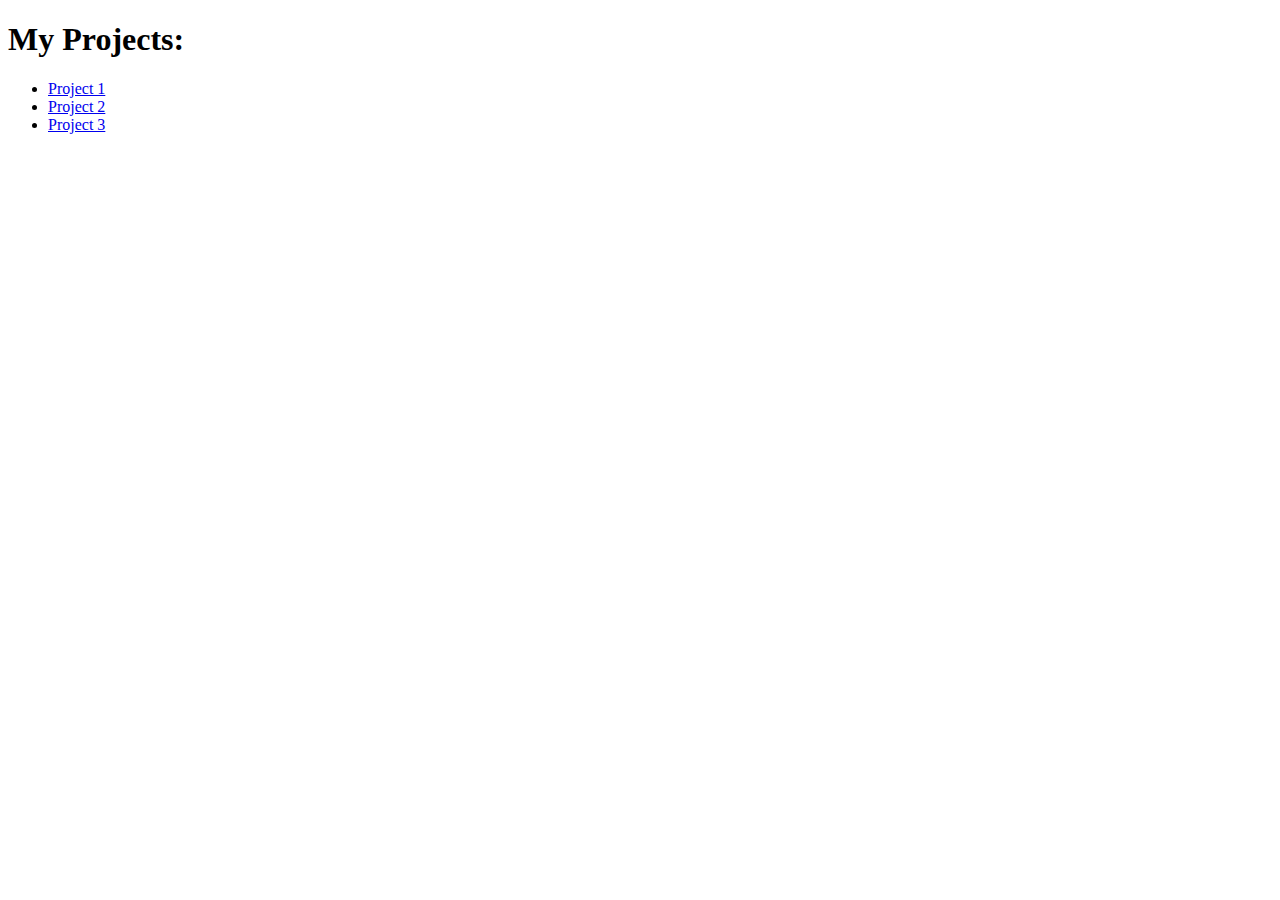
<file: index.html>
<!DOCTYPE html>
<html lang="en">
<head>
	<meta charset="UTF-8">
	<title>My_CV</title>
</head>
<body>
	<h1>My Projects:</h1>	
	<ul>
		<li><a href="art_style/index.html">Project 1</a></li>
		<li><a href="project2/index.html">Project 2</a></li>
		<li><a href="project3/index.html">Project 3</a></li>
	</ul>
</body>
</html>
</file>
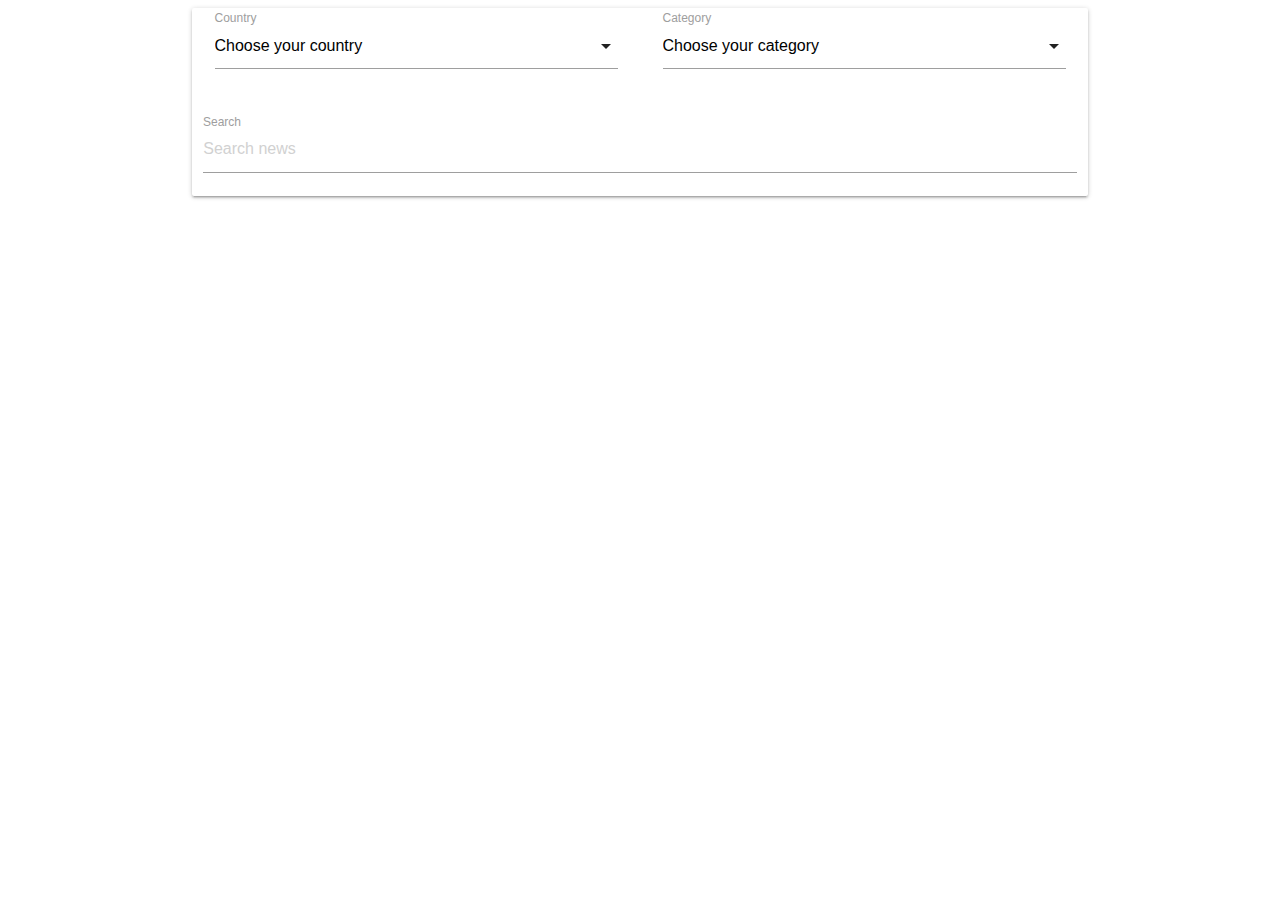
<file: App_News/index.html>
<!DOCTYPE html>
<html lang="en">
<head>
  <meta charset="UTF-8">
  <meta name="viewport" content="width=device-width, initial-scale=1.0">
  <meta http-equiv="X-UA-Compatible" content="ie=edge">
  <title>News App</title>
  <!-- Compiled and minified CSS -->
  <link rel="stylesheet" href="https://cdnjs.cloudflare.com/ajax/libs/materialize/1.0.0/css/materialize.min.css">

  <link rel="stylesheet" href="css/custom.css">
</head>
<body>
    <main>
        <div class="form-wrap container">
            <div class="card">
                <form name="newsControlForm">
                    <div class="row">
                        <div class="col s12 m6">
                            <div class="input-field col s12">
                                <select name="country" id="country">
                                    <option value="" disabled selected>Choose your country</option>
                                    <option value="ua">Ukraine</option>
                                    <option value="de">Germany</option>
                                    <option value="it">Italy</option>
                                    <option value="gb">United Kingdom</option>
                                    <option value="cn">China</option>
                                    <option value="us">United States</option>
                                    <option value="ve">Venuzuela</option>
                                </select>
                                <label>Country</label>
                            </div>
                        </div>
                        <div class="col s12 m6">
                            <div class="input-field col s12">
                                <select name="category" id="category">
                                    <option value="" disabled selected>Choose your category</option>
                                    <option value="science">Science</option>
                                    <option value="sports">Sports</option>
                                    <option value="entertainment">Entertainment</option>
                                    <option value="health">Health</option>
                                    <option value="business">Business</option>
                                    <option value="technology">Technology</option>
                                    <option value="general">General</option>
                                </select>
                                <label>Category</label>
                            </div>
                        </div>
                    </div>
                    <div class="row" id="search-container">
                        <div class="input-field col s12">
                            <input placeholder="Search news" id="search" type="text">
                            <label for="search">Search</label>
                        </div>
                    </div>
                </form>
            </div>
        </div>
        <div class="news-wrap container">
            <div class="row"></div>
        </div>
    </main>

    <!-- jQuery -->
    <script
        src="https://code.jquery.com/jquery-3.3.1.min.js"
        integrity="sha256-FgpCb/KJQlLNfOu91ta32o/NMZxltwRo8QtmkMRdAu8="
        crossorigin="anonymous"></script>
    <!-- Compiled and minified JavaScript -->
    <script src="https://cdnjs.cloudflare.com/ajax/libs/materialize/1.0.0/js/materialize.min.js"></script>

    <script>
        $(document).ready(function(){
            $('select').formSelect();
        });
    </script>

    <script src="js/environment.config.js"></script>
    <script src="js/httpClient.js"></script>
    <script src="js/news.service.js"></script>
    <script src="js/news.ui.service.js"></script>
    <script src="js/notification.ui.service.js"></script>
    <script src="js/news.controller.js"></script>
</body>
</html>
</file>
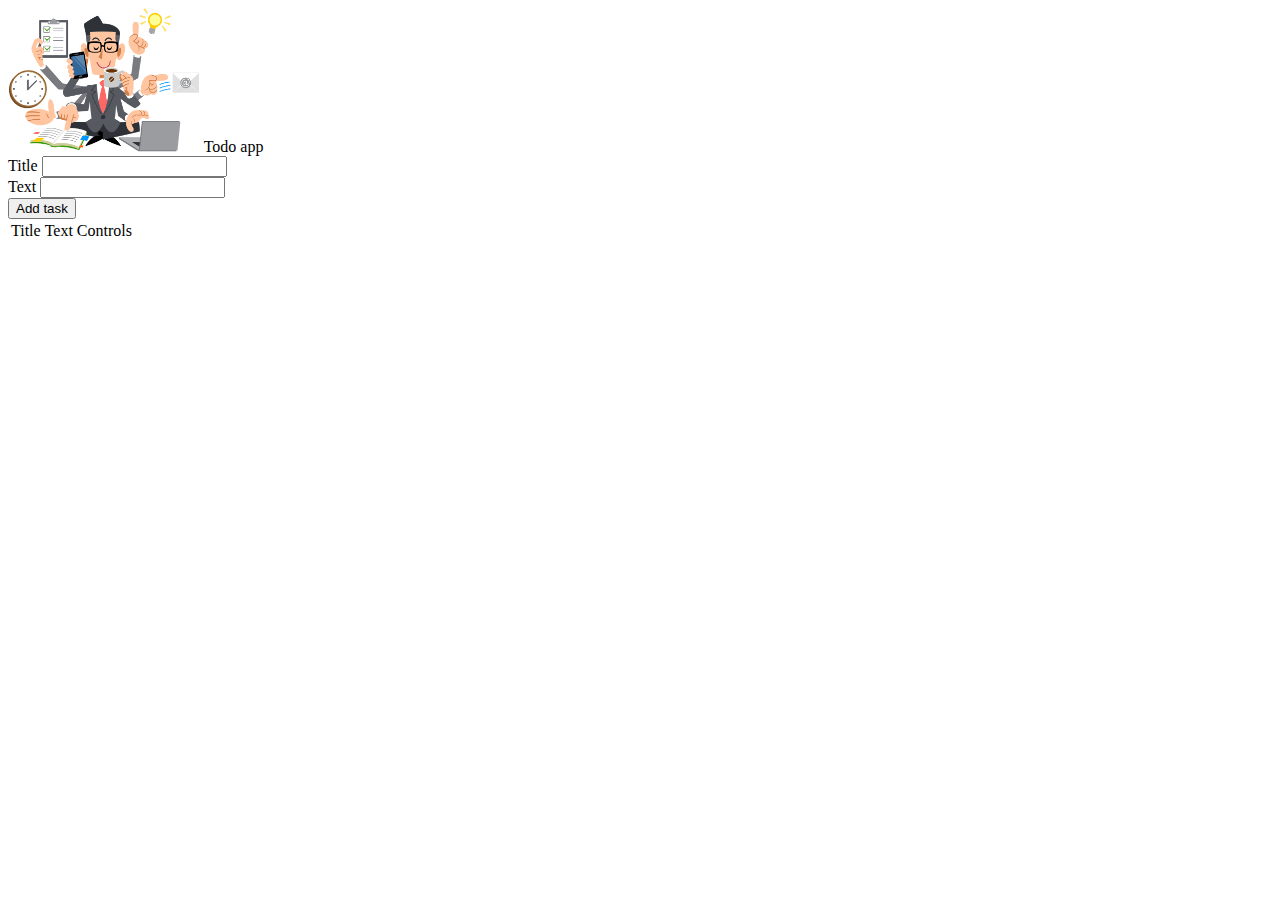
<file: App_Todo/index.html>
<!DOCTYPE html>
<html lang="en">
<head>
    <meta charset="UTF-8">
    <meta name="viewport" content="width=device-width, initial-scale=1.0">
    <meta http-equiv="X-UA-Compatible" content="ie=edge">
    <title>Document</title>
    <!-- Bootstrap styles -->
    <link rel="stylesheet" href="https://stackpath.bootstrapcdn.com/bootstrap/4.1.3/css/bootstrap.min.css" integrity="sha384-MCw98/SFnGE8fJT3GXwEOngsV7Zt27NXFoaoApmYm81iuXoPkFOJwJ8ERdknLPMO" crossorigin="anonymous">
    <!-- Font awesome -->
    <link rel="stylesheet" href="https://use.fontawesome.com/releases/v5.4.1/css/all.css" integrity="sha384-5sAR7xN1Nv6T6+dT2mhtzEpVJvfS3NScPQTrOxhwjIuvcA67KV2R5Jz6kr4abQsz" crossorigin="anonymous">

    <link rel="stylesheet" href="css/custom.css">

</head>
<body>
    <nav class="navbar navbar-light bg-light mb-5">
        <span class="navbar-brand mb-0 h1">
        <img src="img/logo.png" class="logo-img" alt="logo">
        Todo app</span>
    </nav>
    <main>
        <div class="form-section">
            <div class="container">
                <div class="row">
                    <div class="col-6 mx-auto form-col">
                        <!-- <div class="alert alert-danger">Some text</div> -->

                        <div class="card card-body">
                            <form name="addTodoForm">
                                <div class="form-group">
                                    <label for="title">Title</label>
                                    <input type="text" name="title" id="title" class="form-control">
                                </div>
                                <!-- /.form-group -->
                                <div class="form-group">
                                    <label for="text">Text</label>
                                    <input type="text" name="text" id="text" class="form-control">
                                </div>
                                <!-- /.form-group -->
                                <button type="submit" class="btn btn-info" name="form-main-btn">Add task</button>
                            </form>
                        </div>
                        <!-- /.card card-body -->
                    </div>
                    <!-- /.col-6 -->
                </div>
                <!-- /.row -->
            </div>
            <!-- /.container -->
        </div>
        <!-- /.form-section -->
        <div class="todos-table mt-5">
            <div class="container">
                <div class="row">
                    <div class="col-8 mx-auto">
                        <table class="table table-bordered">
                            <thead>
                                <tr>
                                    <td>Title</td>
                                    <td>Text</td>
                                    <td>Controls</td>
                                </tr>
                            </thead>
                            <tbody></tbody>
                        </table>
                    </div>
                    <!-- /.col-8 mx-auto -->
                </div>
                <!-- /.row -->
            </div>
            <!-- /.container -->
        </div>
        <!-- /.todos-table -->
    </main>

    <!-- Scripts -->
    <script src="js/todo.js"></script>
</body>
</html>
</file>
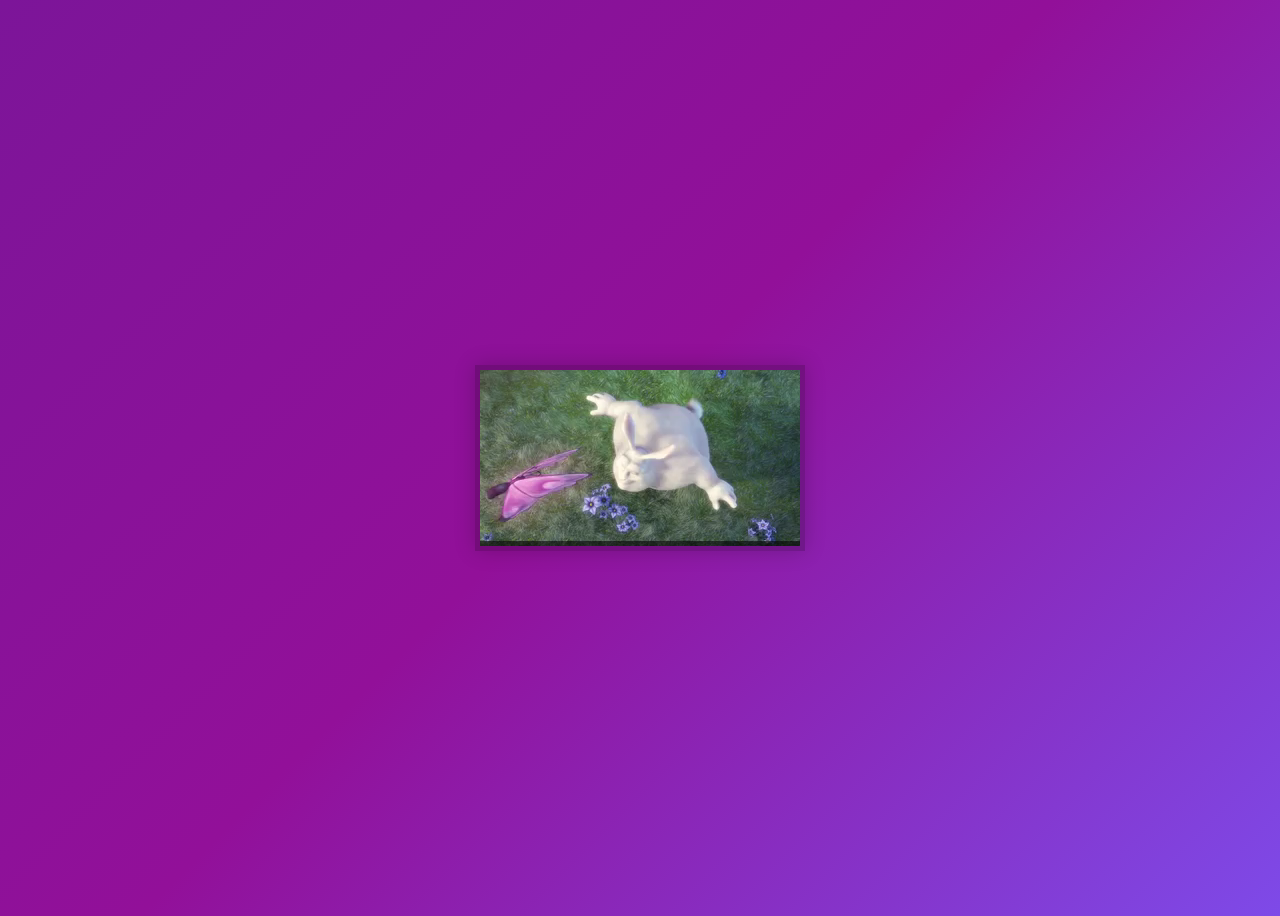
<file: App_VideoPlayer/index.html>
<!DOCTYPE html>
<html lang="en">
<head>
  <meta charset="UTF-8">
  <title>VideoPlayer</title>
  <link rel="stylesheet" href="css/custom.css">
</head>
<body>
  
<!--   <div class="player">
    <video class="player__video viewer" src="video/mov_bbb.mp4"></video>
    <div class="player__controls">
      <div class="progress">
        <div class="progress__filled"></div>
      </div>
      <button class="player__button toggle" title="Toggle Play">►</button>
      <input type="range" name="volume" class="player__slider" min=0 max="1" step="0.05" value="1">
      <input type="range" name="playbackRate" class="player__slider" min="0.5" max="2" step="0.1" value="1">
      <button data-skip="-1" class="player__button">« 1s</button>
      <button data-skip="1" class="player__button">1s »</button>
    </div>
  </div> -->

  <script src="js/main.js"></script>
</body>
</html>
</file>
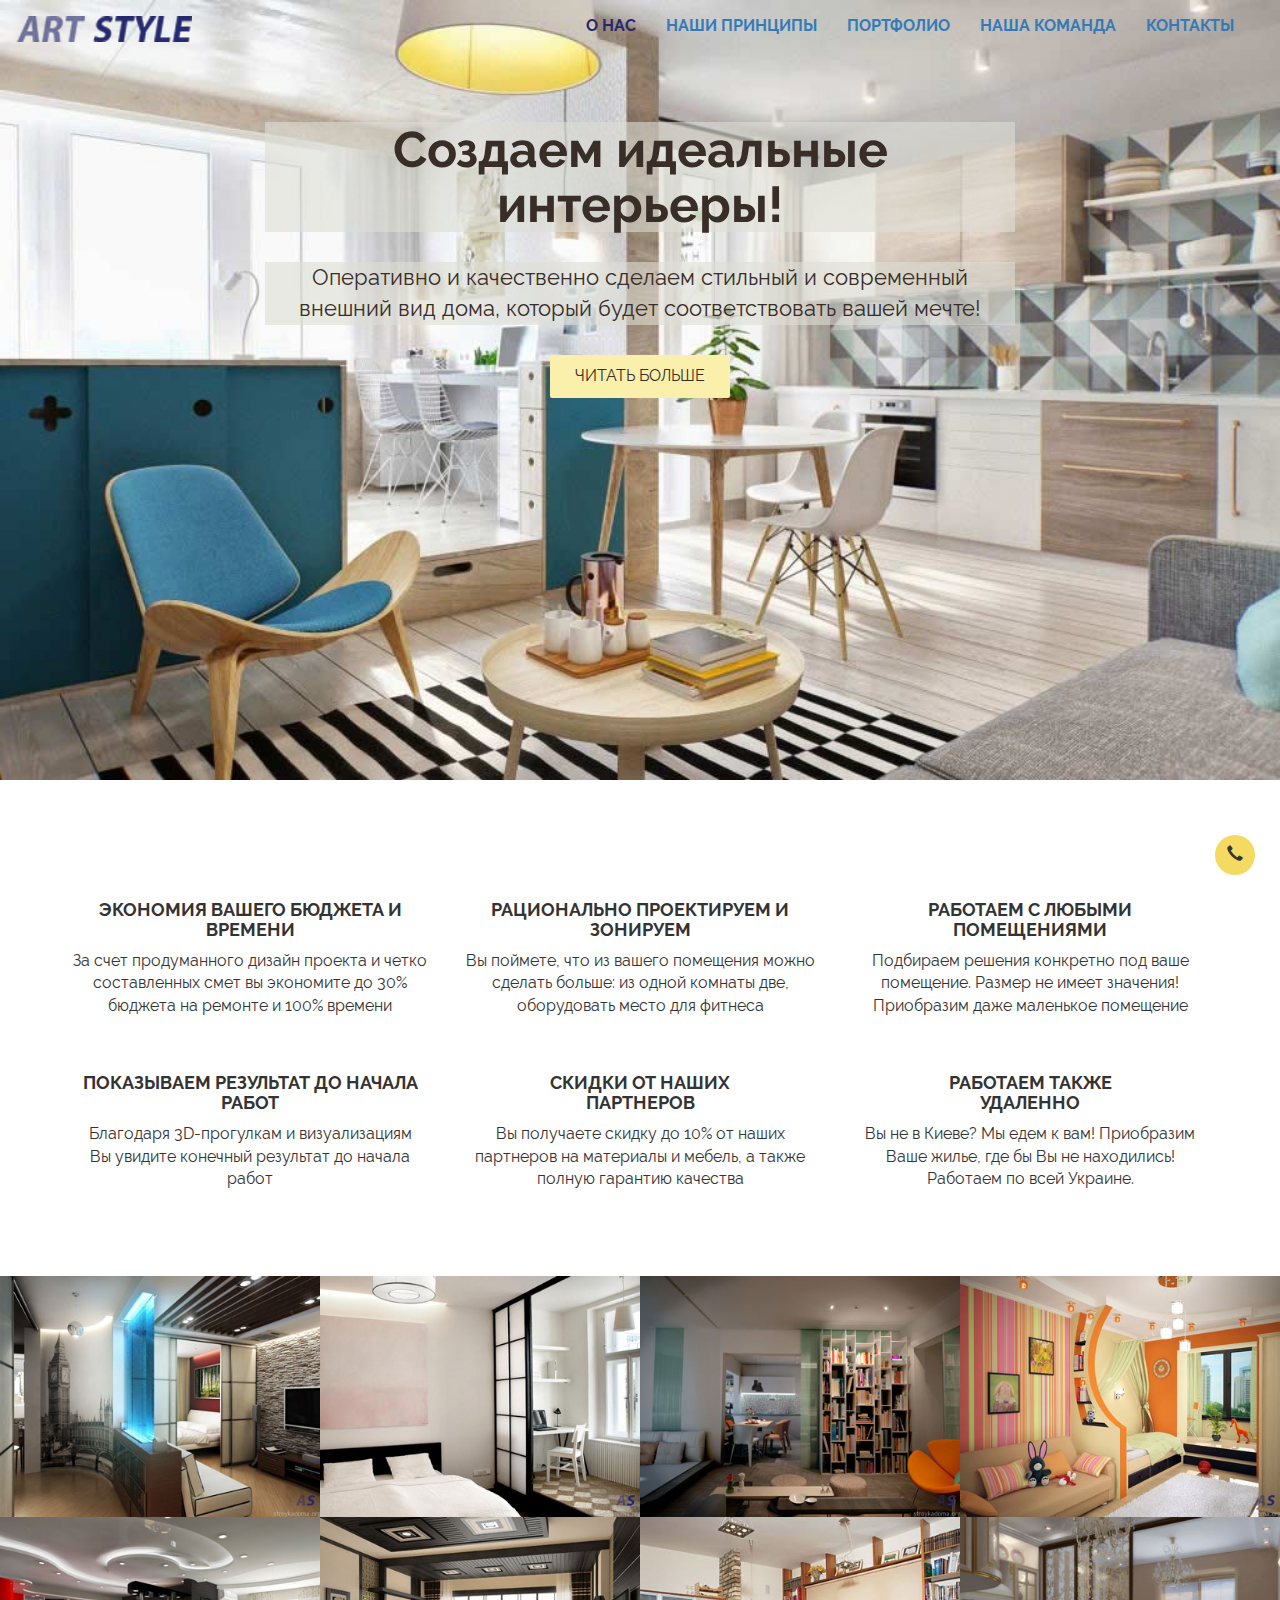
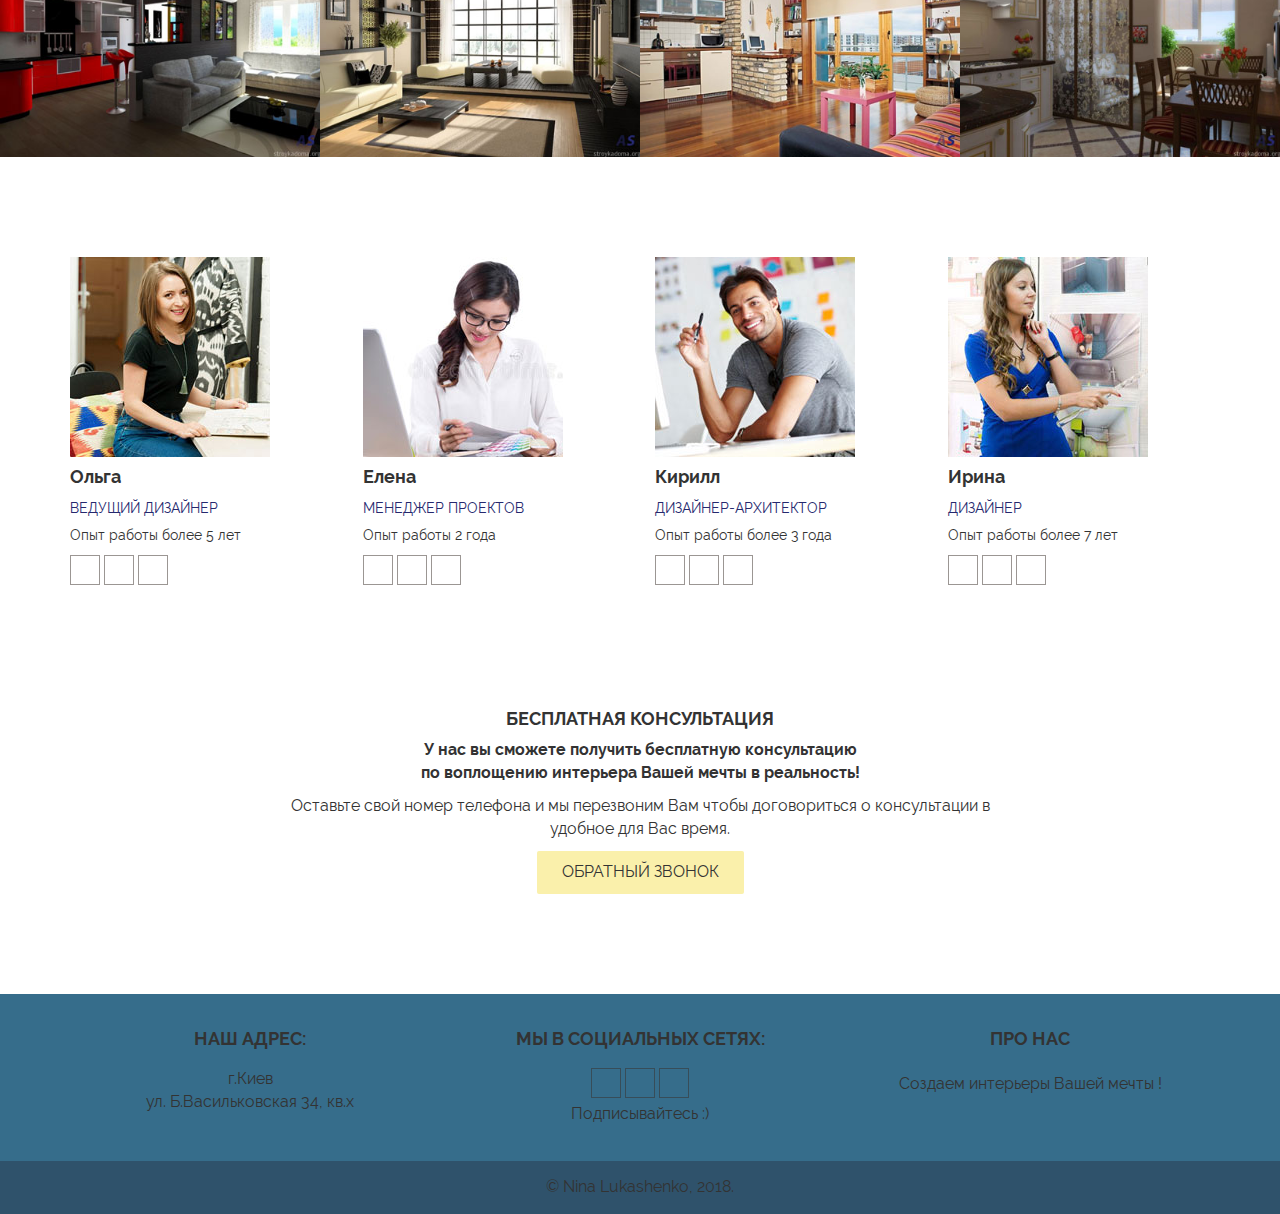
<file: art_style/index.html>
<!DOCTYPE html>
<html>
	<head>
		<meta charset="utf-8">

		<title>Студия дизайна интерьера ART STYLE</title>

		<meta name="keywords" content="дизайн интерьера">
		<meta name="description" content="Профессиональная разработка дизайна интерьеров квартир, домов, офисов и других помещений">

		<meta name="viewport" content="width=device-width, initial-scale=1">

		<!--bootstrap links-->
		<link rel="stylesheet" href="https://maxcdn.bootstrapcdn.com/bootstrap/3.3.7/css/bootstrap.min.css">
  		<script src="https://ajax.googleapis.com/ajax/libs/jquery/3.3.1/jquery.min.js"></script>
  		<script src="https://maxcdn.bootstrapcdn.com/bootstrap/3.3.7/js/bootstrap.min.js"></script>
		
		<!--for icons-->
		<link rel="stylesheet" href="https://use.fontawesome.com/releases/v5.2.0/css/all.css" integrity="sha384-hWVjflwFxL6sNzntih27bfxkr27PmbbK/iSvJ+a4+0owXq79v+lsFkW54bOGbiDQ" crossorigin="anonymous">

		<link rel="stylesheet" href="css/main.css">
		<link rel="stylesheet" href="css/media.css">
		<link rel="stylesheet" href="css/fonts.css">
	</head>
	<body>

	<header>
		<nav class="navbar">
			<div class="container-fluid">
				<div class="navbar-header">
					<button type="button" class="navbar-toggle collapsed btn_menu" data-toggle="collapse" data-target="#main_menu">
						<span class="glyphicon glyphicon-menu-hamburger"></span>
					</button>
					<a href="index.html" class="navbar-brand">
						<img src="img/logo.png" alt="logo">
					</a>
				</div>
				<div class="collapse navbar-collapse navbar-right" id="main_menu">
					<ul class="nav navbar-nav">
						<li><a href="#" class="active-ref">О нас</a></li>
						<li><a href="#features">Наши принципы</a></li>
						<li><a href="#works">Портфолио</a></li>
						<li><a href="#team">Наша команда</a></li>
						<li><a href="#contacts">Контакты</a></li>
			      	</ul>	
				</div>
			</div>			
		</nav>
		<div class="container">
			<div class="row">
				<div class="col-md-8 col-md-offset-2">
					<div class="title_block">
						<h1>Создаем идеальные интерьеры!</h1>
						<p>Оперативно и качественно сделаем стильный и современный внешний вид дома, который будет соответствовать вашей мечте!</p>
						<button class="but_my" onclick="location.href='#features'">читать больше</button>
					</div>
				</div>
			</div>
		</div>
	</header>
	
	<section class="features" id="features">
		<div class="container">
			<div class="row">
				<div class="col-md-4 col-sm-6">
					<div class="feature_block">
						<i class="fas fa-money-check-alt"></i>
						<h3>Экономия вашего бюджета и времени</h3>
						<p>За счет продуманного дизайн проекта и четко составленных смет вы экономите до 30% бюджета на ремонте и 100% времени</p>
					</div>	
				</div>
				<div class="col-md-4 col-sm-6">
					<div class="feature_block">
						<i class="fas fa-check-circle"></i>
						<h3>Рационально проектируем и зонируем</h3>
						<p>Вы поймете, что из вашего помещения можно сделать больше: из одной комнаты  две, оборудовать место для фитнеса</p>
					</div>	
				</div>
				<div class="col-md-4 col-sm-6">
					<div class="feature_block">
						<i class="fas fa-thumbs-up"></i>
						<h3>Работаем с любыми помещениями</h3>
						<p>Подбираем решения конкретно под ваше помещение. Размер не имеет значения! Приобразим даже маленькое помещение</p>
					</div>	
				</div>
				<div class="col-md-4 col-sm-6">
					<div class="feature_block">
						<i class="fas fa-eye"></i>
						<h3>Показываем результат до начала работ</h3>
						<p>Благодаря 3D-прогулкам и визуализациям <br>Вы увидите конечный результат до начала работ</p>
					</div>	
				</div>
				<div class="col-md-4 col-sm-6">
					<div class="feature_block">
						<i class="fas fa-piggy-bank"></i>
						<h3>Скидки от наших <br>партнеров</h3>
						<p>Вы получаете скидку до 10% от наших партнеров на материалы и мебель, а также полную гарантию качества</p>
					</div>	
				</div>
				<div class="col-md-4 col-sm-6">
					<div class="feature_block">
						<i class="fas fa-globe"></i>
						<h3>Работаем также <br>удаленно</h3>
						<p>Вы не в Киеве? Мы едем к вам! Приобразим Ваше жилье, где бы Вы не находились! Работаем по всей Украине.</p>
					</div>	
				</div>
			</div>
		</div>
	</section>

	<section class="works" id="works">
		<div class="container-fluid">
			<div class="row">
				<div class="col-md-3 col-sm-6 p0">	
					<div class="work_block">
						<div class="image_wrap">
							<div class="work_desc">
								<h4>Двухкомнатная квартира (90 кв.м.)</h4>
								<p>Перепланировка квартиры была минимальной: убрана перегородка между кухней и холлом. За счет этого расширилось пространство. Для отделки выбрали нестандартные цветовые решения: насыщенный голубой в гостиную и горчичный в спальню.</p>
							</div>
						</div>
						<img src="img/work-1.jpg" alt="work-1" class="img-responsive">
					</div>					
				</div>
				<div class="col-md-3 col-sm-6 p0">	
					<div class="work_block">
						<div class="image_wrap">
							<div class="work_desc">
								<h4>Однокомнатная квартира (36 кв.м.)</h4>
								<p>Осуществили зонирование пространства, выделив основные зоны для работы и отдыха. Чтобы визуально расширить площадь квартиры и впустить в нее больше воздуха, для отделки выбрали светлые оттенки. В итоге получили современный стильный и функциональный интерьер. </p>
							</div>
						</div>
						<img src="img/work-2.jpg" alt="work-2" class="img-responsive">
					</div>					
				</div>
				<div class="col-md-3 col-sm-6 p0">	
					<div class="work_block">
						<div class="image_wrap">
							<div class="work_desc">
								<h4>Однокомнатная квартира (46 кв.м.)</h4>
								<p>По желанию заказчика сделали новую планировку квартиры. Для использования каждого квадратного метра с пользой осуществили зонирование пространства, выделив основные зоны для работы и отдыха.</p>
							</div>
						</div>
						<img src="img/work-3.jpg" alt="work-3" class="img-responsive">
					</div>					
				</div>
				<div class="col-md-3 col-sm-6 p0">	
					<div class="work_block">
						<div class="image_wrap">
							<div class="work_desc">
								<h4>Трехкомнатная квартира (147 кв.м.)</h4>
								<p>в ходе перепланировки гостиную объединили с кухней-столовой, добавили две гардеробные, в коридоре установили два двухметровых зеркала. Остановились на природных и имитирующих природные материалах.</p>
							</div>
						</div>
						<img src="img/work-4.jpg" alt="work-4" class="img-responsive">
					</div>					
				</div>
				<div class="col-md-3 col-sm-6 p0">	
					<div class="work_block">
						<div class="image_wrap">
							<div class="work_desc">
								<h4>Однокомнатная квартира (56 кв.м.)</h4>
								<p>Пространство условно разделено на зону гостинной, обеденную и кухонную. Черная и красная мебель эффектно смотрится на фоне светлого пола.</p>
							</div>
						</div>
						<img src="img/work-5.jpg" alt="work-5" class="img-responsive">
					</div>					
				</div>
				<div class="col-md-3 col-sm-6 p0">	
					<div class="work_block">
						<div class="image_wrap">
							<div class="work_desc">
								<h4>Частный дом в г. Харьков</h4>
								<p>Дом находится в садовой зоне и в гостиную не попадают прямые солнечные лучи. Отсюда было принято решение о максимальном использовании искусственного освещения. Открытое пространство первого этажа условно разделено на зону гостинной, обеденную, и кухонные зоны.</p>
							</div>
						</div>
						<img src="img/work-6.jpg" alt="work-6" class="img-responsive">
					</div>					
				</div>
				<div class="col-md-3 col-sm-6 p0">	
					<div class="work_block">
						<div class="image_wrap">
							<div class="work_desc">
								<h4>Небольшая квартира площадью 30м2</h4>
								<p>Хозяевам нравится лофт, но просто белый кирпич казался им скучным, хотелось чего-то яркого. Поэтому в гостиную мебель мы подобрали ярких тонах.</p>
							</div>
						</div>
						<img src="img/work-7.jpg" alt="work-7" class="img-responsive">
					</div>					
				</div>
				<div class="col-md-3 col-sm-6 p0">	
					<div class="work_block">
						<div class="image_wrap">
							<div class="work_desc">
								<h4>Однокомнатная квартира (35 кв.м.)</h4>
								<p>Выбрали классические цветовые решения: насыщенный коричневый в гостиную и горчично-золотистый в спальню. В декоре преобладает стиль американская классика с элементами ар-деко.</p>
							</div>
						</div>
						<img src="img/work-8.jpg" alt="work-8" class="img-responsive">
					</div>					
				</div>
			</div>
		</div>
	</section>

	<section class="team" id="team">
		<div class="container">
			<div class="row">
				<div class="col-md-3 col-sm-6">
					<div class="team_item">
						<img src="img/team-1.jpg" alt="teamMember" class="img-responsive">
						<h4>Ольга</h4>
						<span>Ведущий дизайнер</span>
						<p>Опыт работы более 5 лет</p>
						<div class="team_btns">
							<button class="btn_soc">
								<i class="fab fa-facebook"></i>
							</button>
							<button class="btn_soc">
								<i class="fab fa-twitter-square"></i>
							</button>
							<button class="btn_soc">
								<i class="fab fa-linkedin"></i>
							</button>		
						</div>
					</div>
				</div>
				<div class="col-md-3 col-sm-6 col-xs-12">
					<div class="team_item">
						<img src="img/team-2.jpg" alt="teamMember" class="img-responsive">
						<h4>Елена</h4>
						<span>Менеджер проектов</span>
						<p>Опыт работы 2 года</p>
						<div class="team_btns">
							<button class="btn_soc">
								<i class="fab fa-facebook"></i>
							</button>
							<button class="btn_soc">
								<i class="fab fa-twitter-square"></i>
							</button>
							<button class="btn_soc">
								<i class="fab fa-linkedin"></i>
							</button>		
						</div>
					</div>
				</div>
				<div class="col-md-3 col-sm-6">
					<div class="team_item">
						<img src="img/team-3.jpg" alt="teamMember" class="img-responsive">
						<h4>Кирилл</h4>
						<span>Дизайнер-архитектор</span>
						<p>Опыт работы более 3 года</p>
						<div class="team_btns">
							<button class="btn_soc">
								<i class="fab fa-facebook"></i>
							</button>
							<button class="btn_soc">
								<i class="fab fa-twitter-square"></i>
							</button>
							<button class="btn_soc">
								<i class="fab fa-linkedin"></i>
							</button>		
						</div>
					</div>
				</div>
				<div class="col-md-3 col-sm-6">
					<div class="team_item">
						<img src="img/team-4.jpg" alt="teamMember" class="img-responsive">
						<h4>Ирина</h4>
						<span>Дизайнер</span>
						<p>Опыт работы более 7 лет</p>
						<div class="team_btns">
							<button class="btn_soc">
								<i class="fab fa-facebook"></i>
							</button>
							<button class="btn_soc">
								<i class="fab fa-twitter-square"></i>
							</button>
							<button class="btn_soc">
								<i class="fab fa-linkedin"></i>
							</button>		
						</div>
					</div>
				</div>
			</div>
		</div>
	</section>

	<section class="consultation" id="contacts">
		<div class="container">
				<div class="row">
					<div class="col-md-8 col-md-offset-2">
						<div class="consultation_block">
							<h3>Бесплатная консультация</h3>
							<p>У нас вы сможете получить бесплатную консультацию<br> по воплощению интерьера Вашей мечты в реальность!</p>
							<p> Оставьте свой номер телефона и мы перезвоним Вам чтобы договориться о консультации в удобное для Вас время. </p>
							<button class="but_my" data-toggle="modal" data-target="#Recall">Обратный звонок</button>
						</div>
					</div>
				</div>
			</div>	
	</section>

	<footer>
		<div class="main_footer">
			<div class="container">
				<div class="row">
					<div class="col-md-4 col-sm-6">
						<div class="footer_item">
							<h4>Наш адрес:</h4>	
							<p>г.Киев <br> ул. Б.Васильковская 34, кв.x</p>
						</div>
					</div>
					<div class="col-md-4 col-sm-6">
						<div class="footer_item">
							<h4>Мы в социальных сетях:</h4>
							<button class="btn_soc_foot">
								<i class="fab fa-facebook"></i>
							</button>
							<button class="btn_soc_foot">
								<i class="fab fa-twitter-square"></i>
							</button>
							<button class="btn_soc_foot">
								<i class="fab fa-instagram"></i>
							</button>
							<br>
							<p>Подписывайтесь :)</p>
						</div>
					</div>
					<div class="col-md-4">
						<div class="footer_item">
							<h4>Про нас</h4>	
							<p>Создаем интерьеры Вашей мечты <span><i class="far fa-grin-hearts"></i></span> !
							</p>
						</div>
					</div>
				</div>
			</div>
		</div>
		<div class="copyright_block">
			<div class="container">
				<div class="row">
					<div class="col-md-12 center">
						<div class="copy_text">
							© Nina Lukashenko, 2018.
						</div>	
					</div>
				</div>
			</div>
		</div>
		<button class="btn_call" data-toggle="modal" data-target="#Recall">
			<span class="glyphicon glyphicon-earphone"></span>	
		</button>
	</footer>

	<div class="modal fade" id="Recall">
	    <div class="modal-dialog">
	        <div class="modal-content">
	            <div class="modal-header">
	                <button type="button" class="close" data-dismiss="modal" aria-label="Close"><span aria-hidden="true">&times;</span></button>
	                <h4 class="modal-title">Обратная связь</h4>
	            </div>
	            <div class="modal-body">
	                <form action="#" id="RecallForm">
	                	<input type="text" class="form-control" placeholder="Имя">
	                	<input type="tel" class="form-control" placeholder="Ваш номер телефона">
	                	<input type="text" class="form-control" placeholder="Время удобное для телефонного звонка">
	                	<input type="submit" value="ОК" class="but_my">
	                </form>
	            </div>
	        </div><!-- /.modal-content -->
	    </div><!-- /.modal-dialog -->
	</div><!-- /.modal -->

	</body>
</html>
</file>
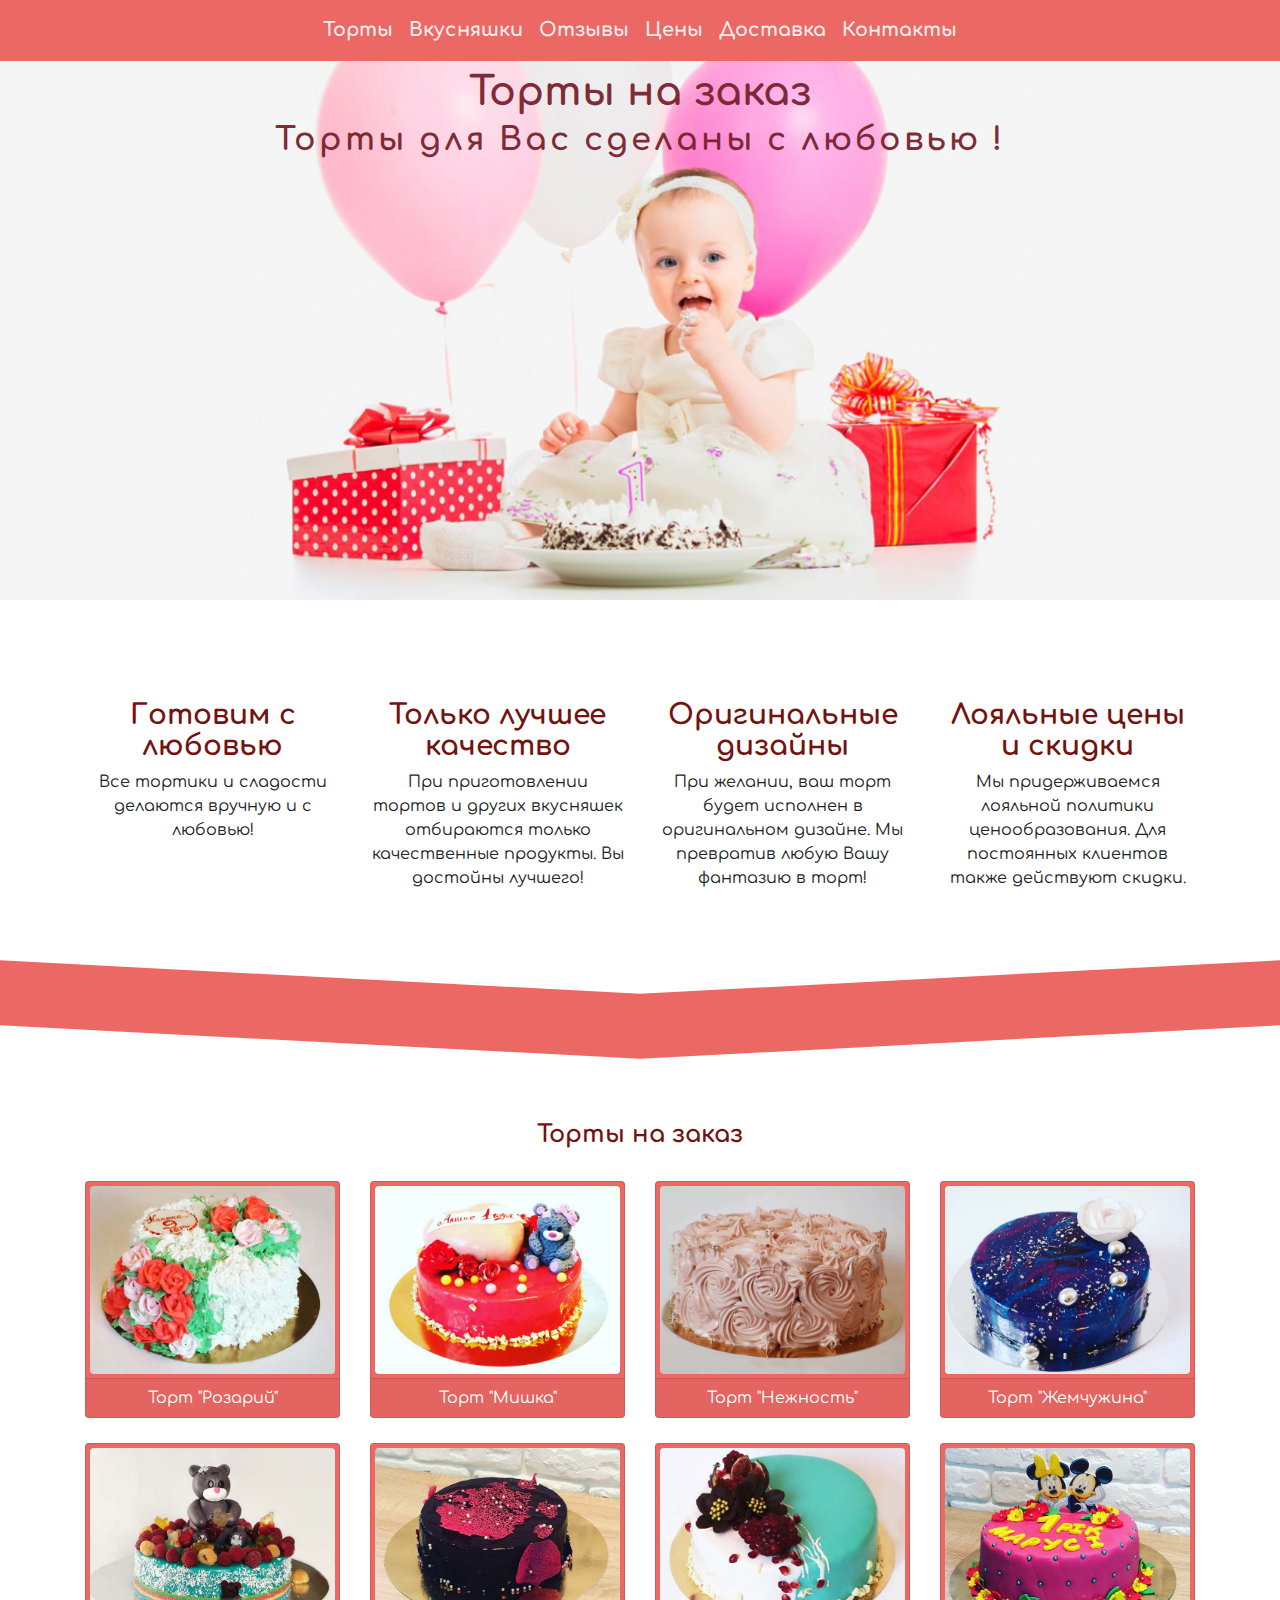
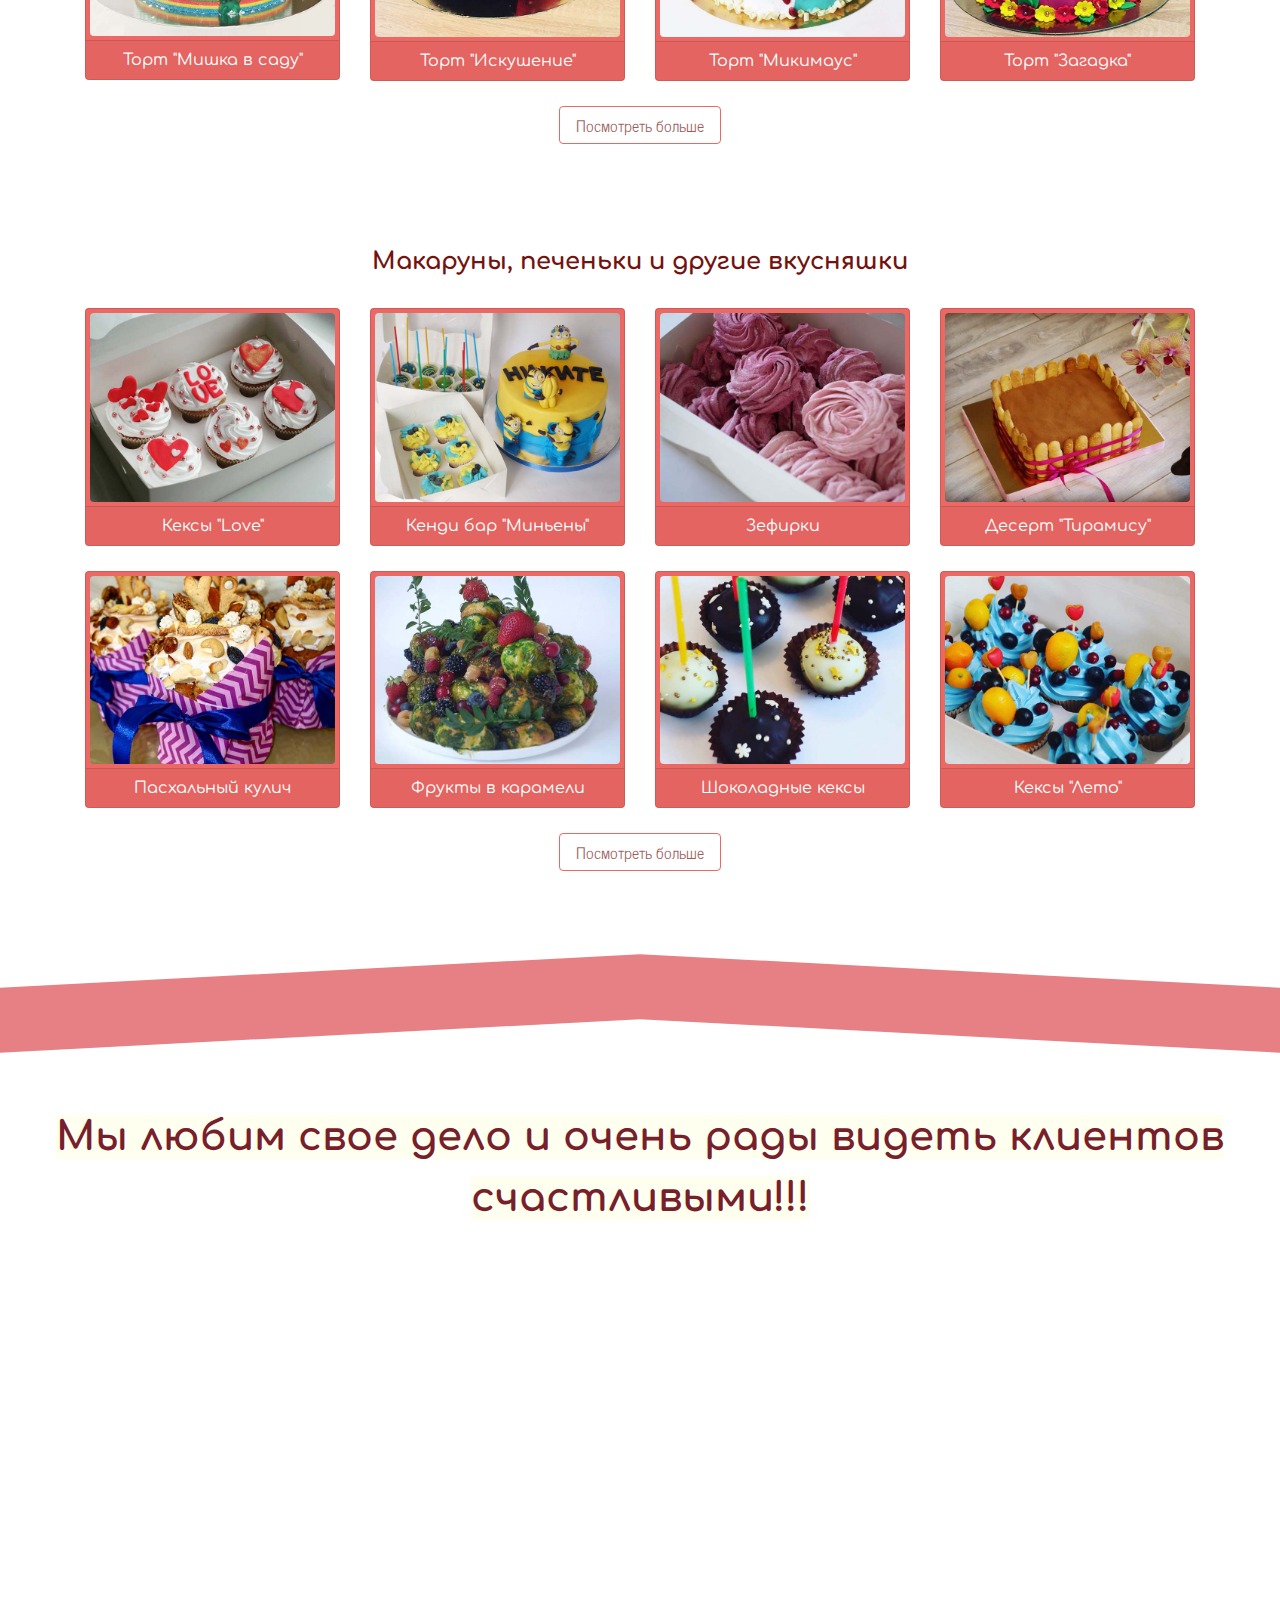
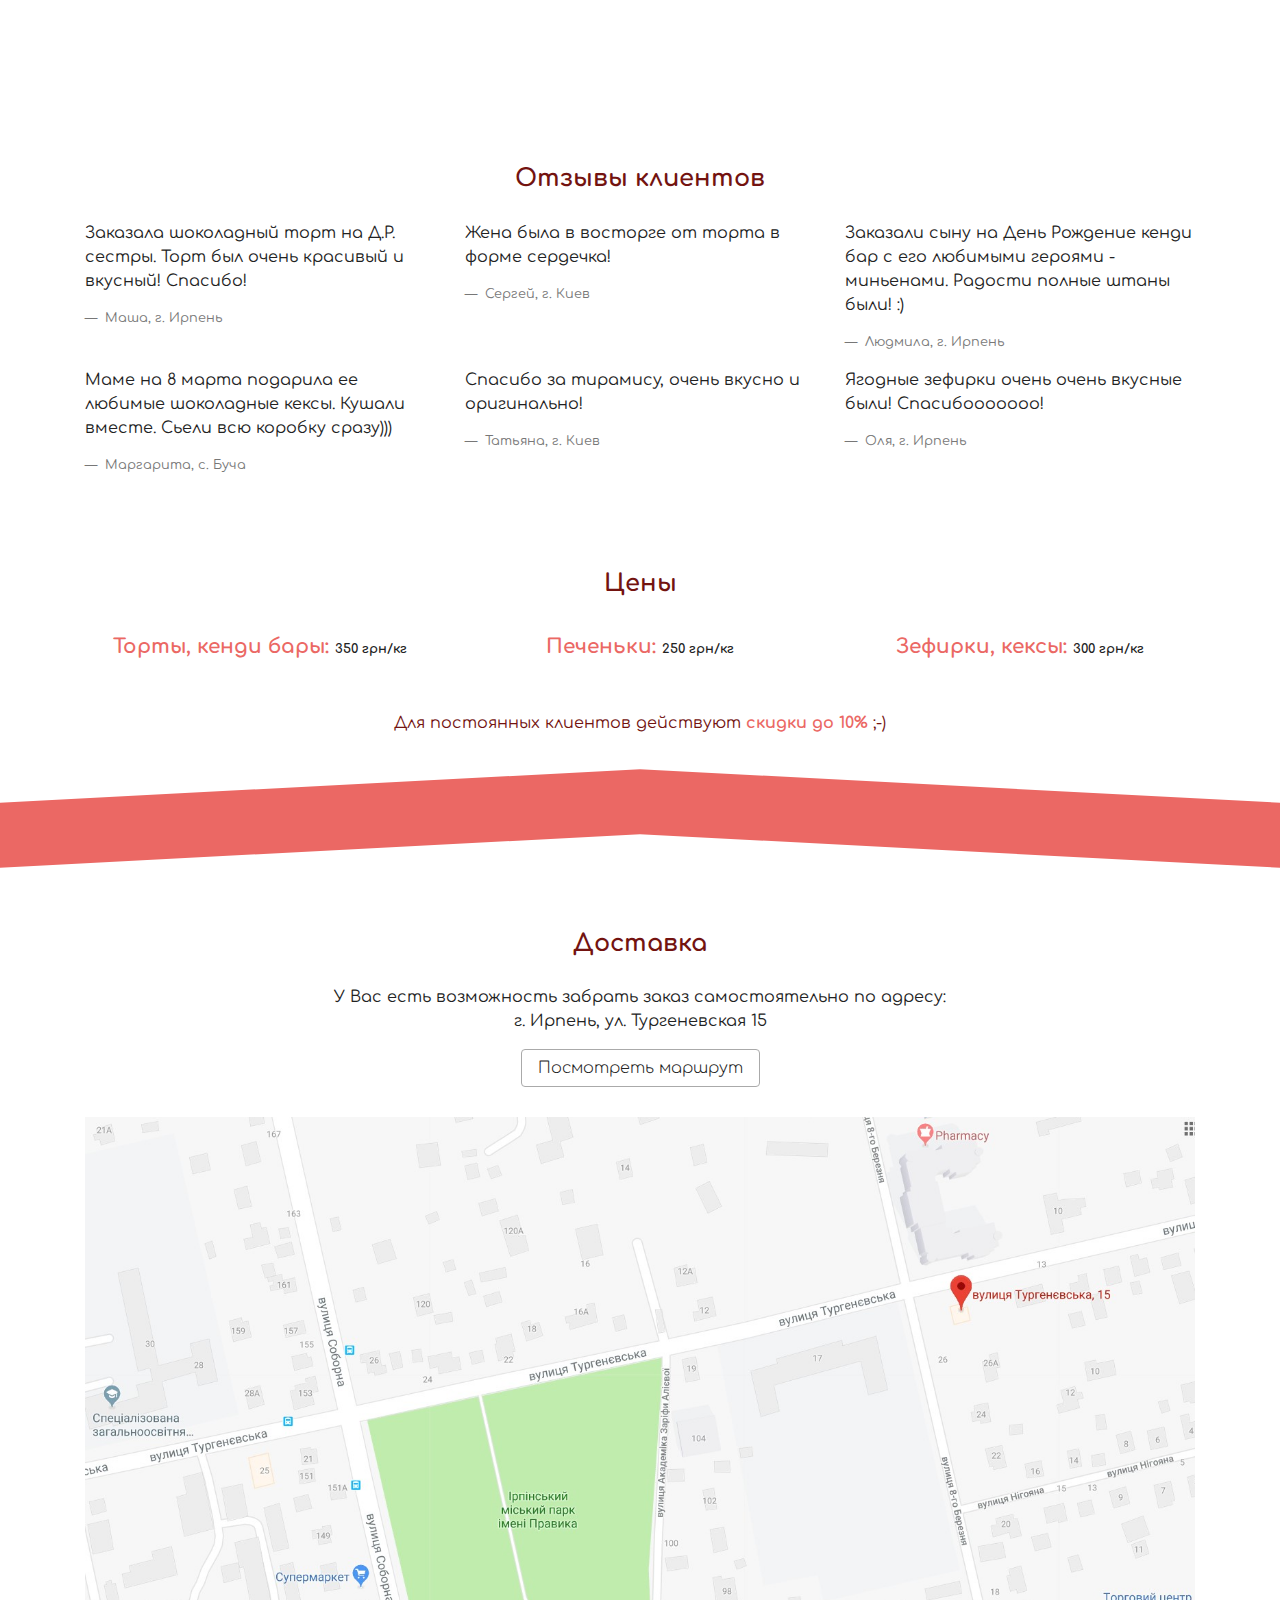
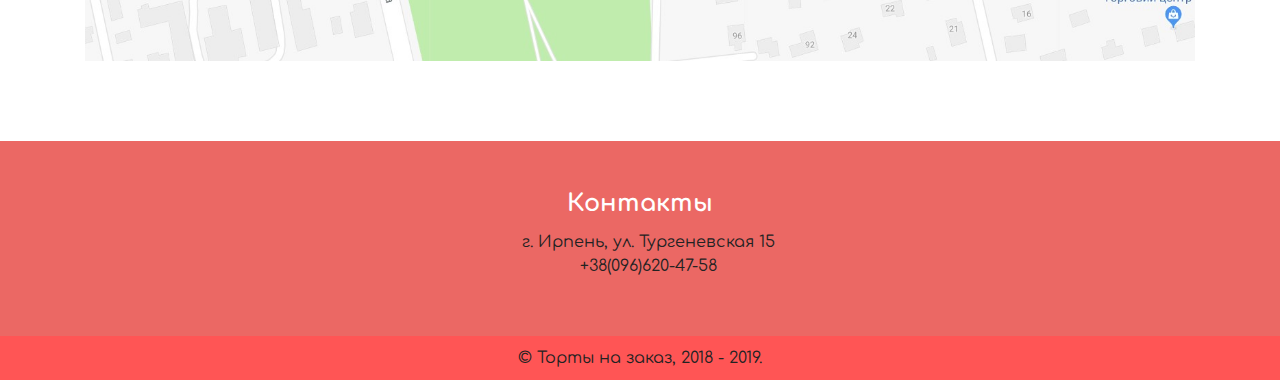
<file: homemade_sweets/index.html>
<!DOCTYPE html>
<html lang="ru">
<head>
	<meta charset="UTF-8">
	<meta name="keywords" content="торты на заказ">
	<meta name="description" content="Самые вкусные торты на заказ. Индивидуальный подход к клиентам. Каждая деталь сделана с любовью.">
	<meta name="viewport" content="width=device-width, initial-scale=1, shrink-to-fit=no">

	<link rel="stylesheet" href="css/bootstrap.min.css">
	<link rel="stylesheet" href="https://use.fontawesome.com/releases/v5.4.2/css/all.css" integrity="sha384-/rXc/GQVaYpyDdyxK+ecHPVYJSN9bmVFBvjA/9eOB+pb3F2w2N6fc5qB9Ew5yIns" crossorigin="anonymous">
	<link rel="stylesheet" href="css/custom.css">	

	<title>Торты на заказ</title>
</head>
<body>
	<nav class="navbar navbar-expand-md bg-primary navbar-dark fixed-top justify-content-end" style="text-align:center">
		<button class="navbar-toggler" type="button" data-toggle="collapse" data-target="#menu">
			<span class="navbar-toggler-icon"></span>			
		</button>
		<div class="collapse navbar-collapse justify-content-center" id="menu">
			<ul class="navbar-nav">
				<li class="nav-item">
					<a href="#cakes" class="nav-link">Торты</a>
				</li>
				<li class="nav-item">
					<a href="#sweets" class="nav-link">Вкусняшки</a>
				</li>
				<li class="nav-item">
					<a href="#reviews" class="nav-link">Отзывы</a>
				</li>
				<li class="nav-item">
					<a href="#price" class="nav-link">Цены</a>
				</li>
				<li class="nav-item">
					<a href="#delivery" class="nav-link">Доставка</a>
				</li>
				<li class="nav-item">
					<a href="#contacts" class="nav-link">Контакты</a>
				</li>
			</ul>
		</div>
	</nav>	
	
	<section id="hero">
		<div class="container-fluid">
			<div class="row">
				<div class="col-12">
					<h1>Торты на заказ</h1>
					<h2>Торты для Вас сделаны с любовью <i class="far fa-heart"></i>!</h2>
				</div>
			</div>
		</div>
	</section>

	<section id="features">
		<div class="container">
			<div class="row">
				<div class="col-lg-3 col-md-5 offset-lg-0 offset-md-1">
					<div class="feature-item">
						<i class="fas fa-heart"></i>
						<h3>Готовим с любовью</h3>
						<p>Все тортики и сладости делаются вручную и с любовью!</p>
						<div class="feature-item--decoration">
							<i class="fas fa-hand-holding-heart"></i>
							<i class="fab fa-gratipay"></i>
							<i class="fab fa-gratipay"></i>	
						</div>
					</div>	
				</div>
				<div class="col-lg-3 col-md-5">
					<div class="feature-item">
						<i class="fas fa-check-circle"></i>
						<h3>Только лучшее качество</h3>
						<p>При приготовлении тортов и других вкусняшек отбираются только качественные продукты. Вы достойны лучшего!</p>
					</div>	
				</div>
				<div class="col-lg-3 col-md-5 offset-lg-0 offset-md-1">
					<div class="feature-item">
						<i class="fas fa-star"></i>
						<h3>Оригинальные дизайны</h3>
						<p>При желании, ваш торт будет исполнен в оригинальном дизайне. Мы превратив любую Вашу фантазию в торт!</p>
					</div>	
				</div>
				<div class="col-lg-3 col-md-5">
					<div class="feature-item">
						<i class="fas fa-piggy-bank"></i>
						<h3>Лояльные цены и скидки</h3>
						<p>Мы придерживаемся лояльной политики ценообразования. Для постоянных клиентов также действуют скидки.</p>
					</div>	
				</div>
			</div>
		</div>

		<div class="container-fluid">
			<div class="row">
				<div class="col-12" id="chevron">					
				</div>
			</div>
		</div>
	</section>

	<section id="cakes">
		<div class="container">
			<div class="row">
					<div class="col-12">
						<h4 class="text-center">Торты на заказ</h4>	
					</div>
					<div class="col-lg-3 col-md-5 offset-lg-0 offset-md-1">
						<div class="card bg-primary text-white">
							<div class="card-body">
								<img src="img/cake1.jpg" class="img-fluid rounded" alt="Торт 'Розарий'" title="Торт 'Розарий'">	
							</div>
							<div class="card-footer">
								<p class="text-center">Торт "Розарий"</p>	
							</div>
						</div>	
					</div>
					<div class="col-lg-3 col-md-5">
						<div class="card bg-primary text-white">
							<div class="card-body">
								<img src="img/cake2.jpg" class="img-fluid rounded" alt="Торт 'Мишка'" title="Торт 'Мишка'">	
							</div>
							<div class="card-footer">
								<p class="text-center">Торт "Мишка"</p>	
							</div>
						</div>	
					</div>
					<div class="col-lg-3 col-md-5 offset-lg-0 offset-md-1">
						<div class="card bg-primary text-white">
							<div class="card-body">
								<img src="img/cake3.jpg" class="img-fluid rounded" alt="Торт 'Нежность'" title="Торт 'Нежность'">	
							</div>
							<div class="card-footer">
								<p class="text-center">Торт "Нежность"</p>	
							</div>
						</div>	
					</div>
					<div class="col-lg-3 col-md-5">
						<div class="card bg-primary text-white">
							<div class="card-body">
								<img src="img/cake4.jpg" class="img-fluid rounded" alt="Торт 'Жемчужина'" title="Торт 'Жемчужина'">	
							</div>
							<div class="card-footer">
								<p class="text-center">Торт "Жемчужина"</p>	
							</div>
						</div>	
					</div>
					<div class="col-lg-3 col-md-5 offset-lg-0 offset-md-1">
						<div class="card bg-primary text-white">
							<div class="card-body">
								<img src="img/cake5.jpg" class="img-fluid rounded" alt="Торт 'Мишка в саду'" title="Торт 'Мишка в саду'">	
							</div>
							<div class="card-footer">
								<p class="text-center">Торт "Мишка в саду"</p>	
							</div>
						</div>	
					</div>
					<div class="col-lg-3 col-md-5">
						<div class="card bg-primary text-white">
							<div class="card-body">
								<img src="img/cake6.jpg" class="img-fluid rounded" alt="Торт 'Искушение'" title="Торт 'Искушение'">	
							</div>
							<div class="card-footer">
								<p class="text-center">Торт "Искушение"</p>
							</div>
						</div>	
					</div>
					<div class="col-lg-3 col-md-5 offset-lg-0 offset-md-1">
						<div class="card bg-primary text-white">
							<div class="card-body">
								<img src="img/cake7.jpg" class="img-fluid rounded" alt="Торт 'Микимаус'" title="Торт 'Микимаус'">	
							</div>
							<div class="card-footer">
								<p class="text-center">Торт "Микимаус"</p>	
							</div>
						</div>	
					</div>
					<div class="col-lg-3 col-md-5">
						<div class="card bg-primary text-white">
							<div class="card-body">
								<img src="img/cake8.jpg" class="img-fluid rounded" alt="Торт 'Загадка'" title="Торт 'Загадка'">	
							</div>
							<div class="card-footer">
								<p class="text-center">Торт "Загадка"</p>	
							</div>
						</div>	
					</div>
			</div>
			<div class="row">
				<div class="col-12 text-center">
					<button type="button" id="button-showMoreCakes" class="btn btn-outline-primary" onclick="showMoreCakes()">Посмотреть больше</button>
				</div>
				<div id="additional-cakes">
					<div class="row">
						<div class="col-lg-3 col-md-5 offset-lg-0 offset-md-1">
							<div class="card bg-primary text-white">
								<div class="card-body">
									<img src="img/cake9.jpg" class="img-fluid rounded" alt="Торт 'С 8 Марта!'" title="Торт 'С 8 Марта!'">
								</div>
								<div class="card-footer">
									<p class="text-center">Торт "С 8 Марта!"</p>
								</div>
							</div>	
						</div>
						<div class="col-lg-3 col-md-5">
							<div class="card bg-primary text-white">
								<div class="card-body">
									<img src="img/cake10.jpg" class="img-fluid rounded" alt="Торт 'Шоколадный'" title="Торт 'Шоколадный'">
								</div>
								<div class="card-footer">
									<p class="text-center">Торт "Шоколадный"</p>	
								</div>
							</div>	
						</div>
						<div class="col-lg-3 col-md-5 offset-lg-0 offset-md-1">
							<div class="card bg-primary text-white">
								<div class="card-body">
									<img src="img/cake11.jpg" class="img-fluid rounded" alt="Торт 'Изысканость'" title="Торт 'Изысканость'">	
								</div>
								<div class="card-footer">
									<p class="text-center">Торт "Изысканость"</p>	
								</div>
							</div>	
						</div>
						<div class="col-lg-3 col-md-5">
							<div class="card bg-primary text-white">
								<div class="card-body">
									<img src="img/cake12.jpg" class="img-fluid rounded" alt="Торт 'Именной'" title="Торт 'Именной'">
								</div>
								<div class="card-footer">
									<p class="text-center">Торт "Именной"</p>
								</div>
							</div>	
						</div>	
					</div>
				</div>
			</div>
		</div>
	</section>

	<section id="sweets">
		<div class="container">
			<div class="row">
				<div class="col-12">
					<h4 class="text-center">Макаруны, печеньки и другие вкусняшки</h4>
				</div>
					<div class="col-lg-3 col-md-5 offset-lg-0 offset-md-1">
						<div class="card bg-primary text-white">
							<div class="card-body">
								<img src="img/sweet1.jpg" alt="Кексы 'Love'" class="img-fluid rounded" title="Кексы 'Love'">		
							</div>
							<div class="card-footer">
								<p class="text-center">Кексы "Love"</p>
							</div>	
						</div>	
					</div>
					<div class="col-lg-3 col-md-5">
						<div class="card bg-primary text-white">
							<div class="card-body">
								<img src="img/sweet2.jpg" alt="Кенди бар 'Веселые Миньены'" class="img-fluid rounded" title="Кенди бар 'Веселые Миньены'">		
							</div>
							<div class="card-footer">
								<p class="text-center">Кенди бар "Миньены"</p>
							</div>	
						</div>	
					</div>
					<div class="col-lg-3 col-md-5 offset-lg-0 offset-md-1">
						<div class="card bg-primary text-white">
							<div class="card-body">
								<img src="img/sweet3.jpg" alt="Зефирки" class="img-fluid rounded" title="Зефирки">
							</div>
							<div class="card-footer">
								<p class="text-center">Зефирки</p>
							</div>
						</div>	
					</div>
					<div class="col-lg-3 col-md-5">
						<div class="card bg-primary text-white">
							<div class="card-body">
								<img src="img/sweet4.jpg" alt="Десерт 'Тирамису'" class="img-fluid rounded" title="Десерт 'Тирамису'">
							</div>
							<div class="card-footer">
								<p class="text-center">Десерт "Тирамису"</p>
							</div>	
						</div>	
					</div>
					<div class="col-lg-3 col-md-5 offset-lg-0 offset-md-1">
						<div class="card bg-primary text-white">
							<div class="card-body">
								<img src="img/sweet5.jpg" alt="Пасхальный кулич" class="img-fluid rounded" title="Пасхальный кулич">		
							</div>
							<div class="card-footer">
								<p class="text-center">Пасхальный кулич</p>
							</div>	
						</div>	
					</div>
					<div class="col-lg-3 col-md-5">
						<div class="card bg-primary text-white">
							<div class="card-body">
								<img src="img/sweet6.jpg" alt="Фрукты в карамели" class="img-fluid rounded" title="Фрукты в карамели">
							</div>
							<div class="card-footer">
								<p class="text-center">Фрукты в карамели</p>
							</div>	
						</div>	
					</div>
					<div class="col-lg-3 col-md-5 offset-lg-0 offset-md-1">
						<div class="card bg-primary text-white">
							<div class="card-body">
								<img src="img/sweet7.jpg" alt="Шоколадные кексы" class="img-fluid rounded" title="Шоколадные кексы">
							</div>
							<div class="card-footer">
								<p class="text-center">Шоколадные кексы</p>
							</div>	
						</div>	
					</div>
					<div class="col-lg-3 col-md-5">
						<div class="card bg-primary text-white">
							<div class="card-body">
								<img src="img/sweet8.jpg" alt="Кексы 'Лето'" class="img-fluid rounded" title="Кексы 'Лето'">	
							</div>
							<div class="card-footer">
								<p class="text-center">Кексы "Лето"</p>
							</div>
						</div>
					</div>
			</div>
			<div class="row">
				<div class="col-12 text-center">
					<button type="button" id="button-showMoreSweets" class="btn btn-outline-primary" onclick="showMoreSweets()">Посмотреть больше</button>
				</div>
				<div id="additional-sweets">
					<div class="row">
						<div class="col-lg-3 col-md-5 offset-lg-0 offset-md-1">
						<div class="card bg-primary text-white">
							<div class="card-body">
								<img src="img/sweet9.jpg" alt="Кексы 'Ягодки'" class="img-fluid rounded" title="Кексы 'Ягодки'">		
							</div>
							<div class="card-footer">
								<p class="text-center">Кексы "Ягодки"</p>
							</div>	
						</div>	
					</div>
					<div class="col-lg-3 col-md-5">
						<div class="card bg-primary text-white">
							<div class="card-body">
								<img src="img/sweet10.jpg" alt="Яйцо Фаберже" class="img-fluid rounded" title="Яйцо Фаберже">		
							</div>
							<div class="card-footer">
								<p class="text-center">Яйцо Фаберже</p>
							</div>	
						</div>	
					</div>
					<div class="col-lg-3 col-md-5 offset-lg-0 offset-md-1">
						<div class="card bg-primary text-white">
							<div class="card-body">
								<img src="img/sweet11.jpg" alt="Печенье 'С 8 Марта'" class="img-fluid rounded" title="Печенье 'С 8 Марта'">
							</div>
							<div class="card-footer">
								<p class="text-center">Печенье "С 8 Марта"</p>
							</div>
						</div>	
					</div>
					<div class="col-lg-3 col-md-5">
						<div class="card bg-primary text-white">
							<div class="card-body">
								<img src="img/sweet12.jpg" alt="Кексы 'Бусинки'" class="img-fluid rounded" title="Кексы 'Бусинки'">
							</div>
							<div class="card-footer">
								<p class="text-center">Кексы "Бусинки"</p>
							</div>	
						</div>	
					</div>
					</div>
				</div>
			</div>
		</div>

		<div class="container-fluid">
			<div class="row">
				<div class="col-12" id="before-parallax"></div>
				<div class="col-12 parallax">
					<p class="text-center"><span>Мы любим свое дело и очень рады видеть клиентов счастливыми!!!</span></p>
				</div>
				<div class="col-12" id="after-parallax"></div>
			</div>
		</div>
	</section>	
	
	<section id="reviews">	
		<div class="container">		
			<div class="row">
				<div class="col-12">
					<h4 class="text-center">Отзывы клиентов</h4>
				</div>
				<div class="col-lg-4 col-md-5 offset-lg-0 offset-md-1">
					<blockquote class="blockquote">
						<p>Заказала шоколадный торт на Д.Р. сестры. Торт был очень красивый и вкусный! Спасибо!</p>
						<footer class="blockquote-footer">
						Маша, г. Ирпень	
						</footer>
					</blockquote>
				</div>
				<div class="col-lg-4 col-md-5">
					<blockquote class="blockquote">
						<p>Жена была в восторге от торта в форме сердечка!</p>
						<footer class="blockquote-footer">
						Сергей, г. Киев	
						</footer>
					</blockquote>
				</div>
				<div class="col-lg-4 col-md-5 offset-lg-0 offset-md-1">
					<blockquote class="blockquote">
						<p>Заказали сыну на День Рождение кенди бар с его любимыми героями - миньенами. Радости полные штаны были! :)</p>
						<footer class="blockquote-footer">
						Людмила, г. Ирпень	
						</footer>
					</blockquote>
				</div>
				<div class="col-lg-4 col-md-5">
					<blockquote class="blockquote">
						<p>Маме на 8 марта подарила ее любимые шоколадные кексы. Кушали вместе. Сьели всю коробку сразу)))</p>
						<footer class="blockquote-footer">
						Маргарита, с. Буча
						</footer>
					</blockquote>
				</div>
				<div class="col-lg-4 col-md-5 offset-lg-0 offset-md-1">
					<blockquote class="blockquote">
						<p>Спасибо за тирамису, очень вкусно и оригинально!</p>
						<footer class="blockquote-footer">
						Татьяна, г. Киев	
						</footer>
					</blockquote>
				</div>
				<div class="col-lg-4 col-md-5">
					<blockquote class="blockquote">
						<p>Ягодные зефирки очень очень вкусные были! Спасибооооооо!</p>
						<footer class="blockquote-footer">
						Оля, г. Ирпень	
						</footer>
					</blockquote>
				</div>
			</div>	
		</div>		
	</section>

	<section id="price">
		<div class="container">
			<div class="row">
				<div class="col-12">
					<h4 class="text-center">Цены</h4> 
				</div>
				<div class="col-lg-4 col-md-6">
					<h5>Торты, кенди бары: <span>350 грн/кг</span></h5>	
				</div>
				<div class="col-lg-4 col-md-6">
					<h5>Печеньки: <span>250 грн/кг</span></h5>	
				</div>
				<div class="col-lg-4 col-md-6 offset-lg-0 offset-md-3">
					<h5>Зефирки, кексы: <span>300 грн/кг</span></h5>	
				</div>
				<div class="col-8 offset-2">
					<p class="sale">
					  Для постоянных клиентов действуют <span><strong>скидки до 10%</strong></span> ;-)
					</p>
				</div>
			</div>
		</div>
		<div class="container-fluid">
			<div class="row">
				<div class="col-12" id="chevron-end">					
				</div>
			</div>
		</div>	
	</section>

	<section id="delivery">
		<div class="container">
			<div class="row">
				<div class="col-8 offset-2">
					<h4 class="text-center">Доставка</h4>
					<p>У Вас есть возможность забрать заказ самостоятельно по адресу:<br>
					г. Ирпень, ул. Тургеневская 15</p>
				</div>
				<div class="col-12 text-center" id="way"> 
					<a href="https://www.google.com/maps/dir//%D0%B2%D1%83%D0%BB%D0%B8%D1%86%D1%8F+%D0%A2%D1%83%D1%80%D0%B3%D0%B5%D0%BD%D1%94%D0%B2%D1%81%D1%8C%D0%BA%D0%B0,+15,+%D0%86%D1%80%D0%BF%D1%96%D0%BD%D1%8C,+%D0%9A%D0%B8%D1%97%D0%B2%D1%81%D1%8C%D0%BA%D0%B0+%D0%BE%D0%B1%D0%BB.,+08200/@50.5259908,30.2256389,15.39z/data=!4m8!4m7!1m0!1m5!1m1!1s0x472b322a3152dbd9:0xc8feb5081ca838a2!2m2!1d30.241758!2d50.5277375" class="btn btn-outline-secondary" role="button" target="_blank">Посмотреть маршрут</a>
				</div>
				<div class="col-12 text-center">
					<img src="img/map.jpg" alt="г. Ирпинь, ул. Киевская 12" title="г. Ирпинь" class="img-fluid">
				</div>
			</div>
		</div>
	</section>

	<footer id="contacts">
		<div class="container-fluid">
			<div class="row">
				<div class="col-12">
					<h4 class="text-center">Контакты</h4>
				</div>
				<div class="col-12 text-center">
					<i class="fas fa-map-marker-alt"></i>
					<span>г. Ирпень, ул. Тургеневская 15</span>	
				</div>
				<div class="col-12 text-center">
					<i class="fas fa-phone"></i>
					<span>+38(096)620-47-58</span>	
				</div>
				<div class="col-12 text-center">
					<a href="https://www.facebook.com/profile.php?id=100009744878979" class="btn btn-outline-primary" role="button" target="_blank"><i class="fab fa-facebook-f"></i></a>
					<a href="https://www.instagram.com/oksanakivak/?hl=uk" class="btn btn-outline-primary" role="button" target="_blank"><i class="fab fa-instagram"></i></a>
					<!--<a href="https://vk.com/" class="btn btn-outline-primary" role="button" target="_blank"><i class="fab fa-vk"></i></a>-->
				</div>		
			</div>
		</div>
		<div class="container-fluid">
			<div class="row">
				<div class="col-12 text-center" id="copyright-block">
					© Торты на заказ, 2018 - 2019.
				</div>
			</div>
		</div>
	</footer>

	<script src="https://code.jquery.com/jquery-3.2.1.slim.min.js" integrity="sha384-KJ3o2DKtIkvYIK3UENzmM7KCkRr/rE9/Qpg6aAZGJwFDMVNA/GpGFF93hXpG5KkN" crossorigin="anonymous"></script>
	<script src="https://cdnjs.cloudflare.com/ajax/libs/popper.js/1.12.9/umd/popper.min.js" integrity="sha384-ApNbgh9B+Y1QKtv3Rn7W3mgPxhU9K/ScQsAP7hUibX39j7fakFPskvXusvfa0b4Q" crossorigin="anonymous"></script>
	<script src="js/bootstrap.min.js"></script>
	<script src="js/custom.js"></script>
</body>
</html>
</file>
<file: Users/index.html>
<!DOCTYPE html>
<html lang="en">
<head>
	<meta charset="UTF-8">
	<meta name="viewport" content="width=device-width, initial-scale=1">
	<!-- Latest compiled and minified CSS -->
	<link rel="stylesheet" href="https://maxcdn.bootstrapcdn.com/bootstrap/4.2.1/css/bootstrap.min.css">

	<link rel="stylesheet" href="custom.css">
	
	<title>Homework11</title>
</head>
<body>
	<div class="container-fluid p-3">
		<div class="row">
			<div class="col-md-3">
				<table class="table table-bordered" id="users">
					<thead class="thead-light">
						<tr>
							<th>Name</th>
						</tr>
					</thead>
					<tbody>
					</tbody>
				</table>
			</div>
			<div class="col-md-9" id="details-block">
				
			</div>
		</div>
	</div>

	<script src="main.js"></script>

	<!-- jQuery library -->
	<script src="https://ajax.googleapis.com/ajax/libs/jquery/3.3.1/jquery.min.js"></script>

	<!-- Popper JS -->
	<script src="https://cdnjs.cloudflare.com/ajax/libs/popper.js/1.14.6/umd/popper.min.js"></script>

	<!-- Latest compiled JavaScript -->
	<script src="https://maxcdn.bootstrapcdn.com/bootstrap/4.2.1/js/bootstrap.min.js"></script>
</body>
</html>
</file>
<file: App_News/css/custom.css>
.alert-message {
  position: absolute;
  width: 300px;
  height: 2.5rem;
  top: 50%;
  left: 50%;
  margin-left: -150px;
  margin-top: -1.25rem;
  text-align: center;
  z-index: 999;
}

span.alert--text {
  height: 2.5rem;
  line-height: 2.5rem;
}
</file>
<file: App_Todo/css/custom.css>
.logo-img {
	width: 12rem;
}
</file>
<file: App_VideoPlayer/css/custom.css>
html {
  box-sizing: border-box;
}

*, *:before, *:after {
  box-sizing: inherit;
}

body {
  padding: 0;
  display:flex;
  background:#7A419B;
  min-height:100vh;
  background: linear-gradient(135deg, #7c1599 0%,#921099 48%,#7e4ae8 100%);
  background-size:cover;
  align-items: center;
  justify-content: center;
}

.player {
  max-width:750px;
  border:5px solid rgba(0,0,0,0.2);
  box-shadow:0 0 20px rgba(0,0,0,0.2);
  position: relative;
  font-size: 0;
  overflow: hidden;
}

.player__video {
  width: 100%;
}

.player__button {
  background:none;
  border:0;
  line-height:1;
  color:white;
  text-align: center;
  outline:0;
  padding: 0;
  cursor:pointer;
  max-width:50px;
}

.player__button:focus {
  border-color: #ffc600;
}

.player__slider {
  width:10px;
  height:30px;
}

.player__controls {
  display:flex;
  position: absolute;
  bottom:0;
  width: 100%;
  transform: translateY(100%) translateY(-5px);
  transition:all .3s;
  flex-wrap:wrap;
  background:rgba(0,0,0,0.1);
}

.player:hover .player__controls {
  transform: translateY(0);
}

.player:hover .progress {
  height:15px;
}

.player__controls > * {
  flex:1;
}

.progress {
  flex:10;
  position: relative;
  display:flex;
  flex-basis:100%;
  height:5px;
  transition:height 0.3s;
  background:rgba(0,0,0,0.5);
  cursor:ew-resize;
}

.progress__filled {
  width:50%;
  background:#ffc600;
  flex:0;
  flex-basis:0%;
  transition: all .1s ease-out;
}

/* unholy css to style input type="range" */

input[type=range] {
  -webkit-appearance: none;
  background:transparent;
  width: 100%;
  margin: 0 5px;
}
input[type=range]:focus {
  outline: none;
}
input[type=range]::-webkit-slider-runnable-track {
  width: 100%;
  height: 8.4px;
  cursor: pointer;
  box-shadow: 1px 1px 1px rgba(0, 0, 0, 0), 0px 0px 1px rgba(13, 13, 13, 0);
  background: rgba(255,255,255,0.8);
  border-radius: 1.3px;
  border: 0.2px solid rgba(1, 1, 1, 0);
}
input[type=range]::-webkit-slider-thumb {
  box-shadow: 0px 0px 0px rgba(0, 0, 0, 0), 0px 0px 0px rgba(13, 13, 13, 0);
  height: 15px;
  width: 15px;
  border-radius: 50px;
  background: #ffc600;
  cursor: pointer;
  -webkit-appearance: none;
  margin-top: -3.5px;
  box-shadow:0 0 2px rgba(0,0,0,0.2);
}
input[type=range]:focus::-wefbkit-slider-runnable-track {
  background: #bada55;
}
input[type=range]::-moz-range-track {
  width: 100%;
  height: 8.4px;
  cursor: pointer;
  box-shadow: 1px 1px 1px rgba(0, 0, 0, 0), 0px 0px 1px rgba(13, 13, 13, 0);
  background: #ffffff;
  border-radius: 1.3px;
  border: 0.2px solid rgba(1, 1, 1, 0);
}
input[type=range]::-moz-range-thumb {
  box-shadow: 0px 0px 0px rgba(0, 0, 0, 0), 0px 0px 0px rgba(13, 13, 13, 0);
  height: 15px;
  width: 15px;
  border-radius: 50px;
  background: #ffc600;
  cursor: pointer;
}
</file>
<file: art_style/css/main.css>
body {
	font-family: "Raleway Regular", sans-serif;
	font-size: 16px;
	min-width: 320px;
	}
/*HEADER*/
header {
	height: 780px;
	background-image: url(../img/banner.jpg);
	-webkit-background-size: cover;
	background-size: cover;
}

.p0 {
	padding: 0;
}

#main_menu li {
	text-transform: uppercase;
	font-family: "Raleway Bold", sans-serif;
	color: 2f5f6d;
}

#main_menu li a:hover,
#main_menu li a:focus,
#main_menu li a.active-ref
 {
	background-color: transparent;
	color: #25286e;
}

.title_block {
	margin-top: 50px;
	color: #382d27;
	text-align: center;
}

.title_block h1 {
	font-family:"Raleway Bold", sans-serif;
	font-size: 50px;
	margin-bottom: 30px;
	background-color: rgba(221, 221, 213, .6);
}

.title_block p {
	font-size: 22px;
	margin-bottom: 30px;
	background-color: rgb(221, 221, 213, .6);
}

/*BUTTONS*/
.but_my {
	border: none;
	border-radius: 2px;
	background: #faf0ab;
	text-transform: uppercase;
	padding: 10px 25px;
}

.but_my:hover {
	background: #f4da63;
}

.but_my:focus, .but_my:active {
	outline: none;
	box-shadow: none;

}

.btn_menu {
	height: 40px;
	width: 40px;
	background-color: #f4da63;
	border-radius: 50%;
}

/*SECTION FEATURES*/
.features {
	padding: 75px 0 55px 0;		
}

.feature_block {
	text-align: center;	
	padding-top: 25px;	
}

.feature_block i {
	color: #ebd254;
	font-size: 50px;	
}

.feature_block h3 {
	text-transform: uppercase;
	font-family:"Raleway Bold", sans-serif;
	font-size: 18px;
}

/*WORKS SECTION*/
.works {
	padding-top: 20px;
}

.work_block {
	position: relative;
}

.image_wrap {
	position: absolute;
	top: 0;
	left:0;
	width: 100%;
	height: 100%;
	background-color: rgba(250, 240, 171, .7);
	display: -webkit-flex;
	display: -moz-flex;
	display: -ms-flex;
	display: -o-flex;
	display: flex;
	opacity: 0;
}

.work_block:hover .image_wrap {
	opacity: 1;
}

.work_desc {
	color: #382d27;
	text-align: center;
	margin: auto;
	padding: 10px;
}

.work_desc h4 {
	text-transform: uppercase;
	font-family: "Raleway Bold", sans-serif;
}

/*TEAM SECTION*/
.team {
	padding-top: 100px;	
	padding-bottom: 70px;	
}

.team_item h4 {
	font-family: "Raleway Bold", sans-serif;
}

.team_item span {
	text-transform: uppercase;
	color: #25286e;	
	font-size: 14px;
}

.team_item p {
	font-size: 14px;
	padding-top: 5px;
}

.team_btns {
	padding-bottom: 30px;
}

.btn_soc {
	background-color: transparent;
	width: 30px;
	height: 30px;
	border: 1px solid rgba(56, 45, 39, 0.5);
	color: rgba(56, 45, 39, 0.5);
}

.btn_soc:focus,
.btn_soc:active {
	outline: none;
	box-shadow: none;
}


/*CONSULTATION*/
.consultation_block {
	text-align: center;
	padding-bottom: 100px;
}

.consultation_block h3 {
	text-transform: uppercase;
	font-family:"Raleway Bold", sans-serif;
	font-size: 18px;
}
.consultation_block h3 + p{
	font-family:"Raleway Bold", sans-serif;
}

/*MODALS*/
#RecallForm {
	width: 70%;
	margin: 0 auto;
}

#RecallForm input {
	margin-bottom: 15px;
}


/*FOOTER*/
.main_footer {
	background-color: #366d8b;
	padding: 25px 0;
}

.footer_item {
	text-align: center;
}

.footer_item h4{
	text-transform: uppercase;
	font-family:"Raleway Bold", sans-serif;
	margin-bottom: 20px;
}

.footer_item span>i {
	color: rgba(235, 210, 84,.7);
	font-size: 20px;	
}

.btn_soc_foot {
	background-color: transparent;
	width: 30px;
	height: 30px;
	border: 1px solid rgba(56, 45, 39, 0.5);
	color: rgba(56, 45, 39, 0.5);
}

.btn_soc_foot:focus,
.btn_soc_foot:active {
	outline: none;
	box-shadow: none;
}

.copyright_block {
	background-color: #2f526b;
	padding: 15px 0;
}

.center {
	text-align: center;
}

.btn_call {
	position: fixed;
	bottom: 25px;
	right: 25px;
	width: 40px;
	height: 40px;
	border-radius: 50%;
	border: none;
	z-index: 999;
	background-color: #f4da63;
}

.btn_call:focus,
.btn_call:active {
	outline: none;
	box-shadow: none;
}
</file>
<file: art_style/css/media.css>
@media only screen and (max-width: 928px) {
	#main_menu li:nth-child(2) {
		display:none;
	}
}

@media only screen and (max-width: 768px) {
	#RecallForm {
		width: 100%;
	}
}

@media only screen and (max-width: 480px) {
	.title_block h1 {
		font-size: 30px;
	}
	.title_block p {
		font-size: 18px;
	}
}
</file>
<file: art_style/css/fonts.css>
@font-face {
font-family: 'Raleway Regular';
src: url('../fonts/Raleway-Regular/Raleway-Regular.eot');
src: url('../fonts/Raleway-Regular/Raleway-Regular.eot?#iefix') format('embedded-opentype'),
url('../fonts/Raleway-Regular/Raleway-Regular.woff') format('woff'),
url('../fonts/Raleway-Regular/Raleway-Regular.ttf') format('truetype');
font-weight: normal;
font-style: normal;
}

@font-face {
font-family: 'Raleway Bold';
src: url('../fonts/Raleway-Bold/Raleway-Bold.eot');
src: url('../fonts/Raleway-Bold/Raleway-Bold.eot?#iefix') format('embedded-opentype'),
url('../fonts/Raleway-Bold/Raleway-Bold.woff') format('woff'),
url('../fonts/Raleway-Bold/Raleway-Bold.ttf') format('truetype');
font-weight: normal;
font-style: normal;
}
</file>
<file: homemade_sweets/css/custom.css>
@import url('https://fonts.googleapis.com/css?family=Comfortaa:300,400,700');
/* font-family: 'Comfortaa', cursive; */

.nav-link {
	color:rgba(255, 255, 255, 0.9) !important;
	font-family: 'Comfortaa', cursive;
	font-size: 1.2rem;
	font-weight: bold;
}

.nav-link:hover, .nav-link:focus {
	color: rgba(120, 31, 44, 0.95) !important;
}

/*hero section*/
#hero {
	background-image: url(../img/hero.jpg);
	background-color:rgb(245, 245, 245);
	min-height:37.5rem;
	background-repeat: no-repeat;
	background-position-x: center;
	-webkit-background-size: contain;
	background-size: contain;
	text-align: center;
	padding-top: 4.375rem;
}

@media screen and (max-width: 767px) {
	#hero {
	min-height:19.5rem;	
	}
}

#hero h1 {
	font-family: 'Comfortaa', cursive;
	color: rgba(120, 31, 44, 0.95);
	font-weight: 700;
}

#hero h2 {
	font-family: 'Comfortaa', cursive;
	color: rgba(120, 31, 44, 0.95);
	letter-spacing: 0.1875rem;
}

/*features section*/
#features {
	padding-top: 6.25rem;
	/*padding-bottom: 4.6875rem;*/
	text-align: center;
	font-family: 'Comfortaa', cursive;
}

@media screen and (max-width: 767px) {
	#features {
	padding-top: 3.25rem;	
	}
}

.feature-item {
	padding-bottom: 2.25rem;
}

.feature-item > i.fas {
	padding-bottom: 1.25rem;
	color: rgb(235, 104, 100);
	font-size: 3.4375rem;
}

#features h3 {
	font-family: 'Comfortaa', cursive;
	color: rgb(115, 19, 16);
}

.feature-item--decoration > i {
	color: rgb(115, 19, 16);
	padding-bottom: 1.75rem;
}

/*chevron*/
#chevron {
	position: relative;
	margin-top: 2.1875rem;
	height: 4.0625rem;
}

#chevron:before {
	content: "";
	position: absolute;
	top:0;
	left:0;
	height: 100%;
	width: 50%;
	background-color: rgb(235, 104, 100);
	transform: skew(0, 3deg);
}

#chevron:after {
	content: "";
	position: absolute;
	top:0;
	right:0;
	height: 100%;
	width: 50%;
	background-color: rgb(235, 104, 100);
	transform: skew(0, -3deg);
}

/*chevron-end*/
#chevron-end {
	position: relative;
	margin-top: 2.1875rem;
	height: 4.0625rem;
}

#chevron-end:before {
	content: "";
	position: absolute;
	top:0;
	left: 0;
	height: 100%;
	width: 50%;
	background-color: rgb(235, 104, 100);
	transform: skew(0, -3deg);
}

#chevron-end:after {
	content: "";
	position: absolute;
	top:0;
	right: 0;
	height: 100%;
	width: 50%;
	background-color: rgb(235, 104, 100);
	transform: skew(0, 3deg);
}


/*cakes & sweet sections*/
#cakes {
	padding-top: 5rem;
}

#sweets {
	padding-top: 5rem;
}

#cakes h4, #sweets h4{
	font-family: 'Comfortaa', cursive;
	color: rgb(115, 19, 16);
}

#button-showMoreCakes, #button-showMoreSweets {
	margin-top: 25px;
	margin-bottom: 25px;
	color: rgba(115, 19, 16, 0.7);
	font-weight: 300;
}

#additional-cakes, #additional-sweets {
	display: none;
	padding-right: 1.5625rem;
    padding-left: 1.5625rem;
}

/*styles for cards in sections cakes & sweets*/
.card {
	margin-top: 1.5625rem;
	font-family: 'Comfortaa', cursive;
}

.card-body {
	padding: 0.25rem;
}

.card-footer {
	padding: 0.4375rem;
}

.card-footer > p {
	margin-bottom: 0;
}


/*reviews section*/
#reviews {
	padding-top: 5rem;
	font-family: 'Comfortaa', cursive;
}

#reviews h4 {
	font-family: 'Comfortaa', cursive;
	color: rgb(115, 19, 16);
	padding-bottom: 1.25rem;
}

#reviews blockquote {
	font-size: 1rem;
}

/*postReviews section*/
#postReviews {
	background-image:url("../img/birthday-party.jpg");
	min-height:34.375rem;
	background-repeat: no-repeat;
	background-position-x: center;
	-webkit-background-size: contain;
	background-size: contain;
	text-align: center;
	padding-top: 31.25rem;
	color: rgb(255, 255, 255);
	font-size: 1.5rem;
	font-family: 'Comfortaa', cursive;
	font-weight: 700;
}


/*price*/
#price {
	padding-top: 5rem;
	font-family: 'Comfortaa', cursive;
	text-align:center;
}

#price h4 {
	font-family: 'Comfortaa', cursive;
	color: rgb(115, 19, 16);
	padding-bottom: 1.25rem;
}

#price h5 {
	font-family: 'Comfortaa', cursive;
	color: rgb(235, 104, 100);
	padding: 0.625rem;
	border-radius: 0.1875rem;
}

#price h5 > span {
	margin-bottom: 2.8125rem;
	font-size: 0.8rem;
	color: rgb(34, 34, 34);
}

p.sale {
	color: rgb(115, 19, 16);
	padding-top: 2.1875rem;
}

#price p.sale > span {
	color: rgb(235, 104, 100);
}

/*parallax*/
#before-parallax {
	position: relative;
	margin-top: 4.6875rem;
	height: 4.0625rem;
}

#before-parallax:before {
	content: "";
	position: absolute;
	top:0;
	left: 0;
	height: 100%;
	width: 50%;
	background-color: rgb(230, 128, 133);
	transform: skew(0, -3deg);
	z-index:10;
}

#before-parallax:after {
	content: "";
	position: absolute;
	top:0;
	right: 0;
	height: 100%;
	width: 50%;
	background-color: rgb(230, 128, 133);
	transform: skew(0, 3deg);
	z-index:10;
}

.parallax {
    /* The image used */
    background-image: url('../img/birthday-party.jpg');
    top:-1.875rem;

    /* Set a specific height */
    min-height: 40.625rem; 

    /* Create the parallax scrolling effect */
    background-attachment: fixed;
    background-position: center;
    background-repeat: no-repeat;
    background-size: cover;
}

.parallax > p {
	margin-top:6.25rem;
	font-size: 2.5rem;

}

.parallax > p > span {
	color: rgb(120, 31, 44);
	background-color: rgba(255, 255, 225, 0.5);
	font-family: 'Comfortaa', cursive;
	font-weight: 700;
}

#after-parallax {
	position: relative;
	height: 4.0625rem;
	margin-top: -4.0625rem;
}

#after-parallax:before {
	content: "";
	position: absolute;
	top:0;
	left: 0;
	height: 100%;
	width: 50%;
	background-color: rgb(255, 255, 255);
	transform: skew(0, 3deg);
	z-index:10;
}

#after-parallax:after {
	content: "";
	position: absolute;
	top:0;
	right: 0;
	height: 100%;
	width: 50%;
	background-color: rgb(255, 255, 255);
	transform: skew(0, -3deg);
	z-index:10;
}

/*delivery*/ 

#delivery {
	padding-top: 5rem;
	font-family: 'Comfortaa', cursive;
	text-align:center;
}

#delivery h4 {
	font-family: 'Comfortaa', cursive;
	color: rgb(115, 19, 16);
	padding-bottom: 1.25rem;
}

#way a {
	margin-bottom: 1.875rem;
}

.btn-outline-secondary {
	font-family: 'Comfortaa', cursive;
	font-weight: 300;
	color: rgb(34, 34, 34);
}

/*contacts*/ 
#contacts {
	margin-top: 5rem;
	padding-top: 3.125rem;
	font-family: 'Comfortaa', cursive;
	text-align:center;
	background-color: rgb(235, 104, 100);
}

#contacts h4 {
	font-family: 'Comfortaa', cursive;
	color: rgb(255, 255, 255);
	padding-bottom: 0.3125rem;
}

#contacts .fab, #contacts .fas {
	color: rgb(34, 34, 34);
	padding: 0.5rem;
}

#contacts .fab:hover, #contacts .fab:active  {
	color: rgb(115, 19, 16);
}

#copyright-block {
	background-color: rgb(255, 85, 85);
	padding: 0.625rem;
	margin-top: 1.25rem;
}
</file>
<file: Users/custom.css>
td {
	display: flex;
	justify-content: space-between;
}

.card-link {
	color: white;
}
</file>
